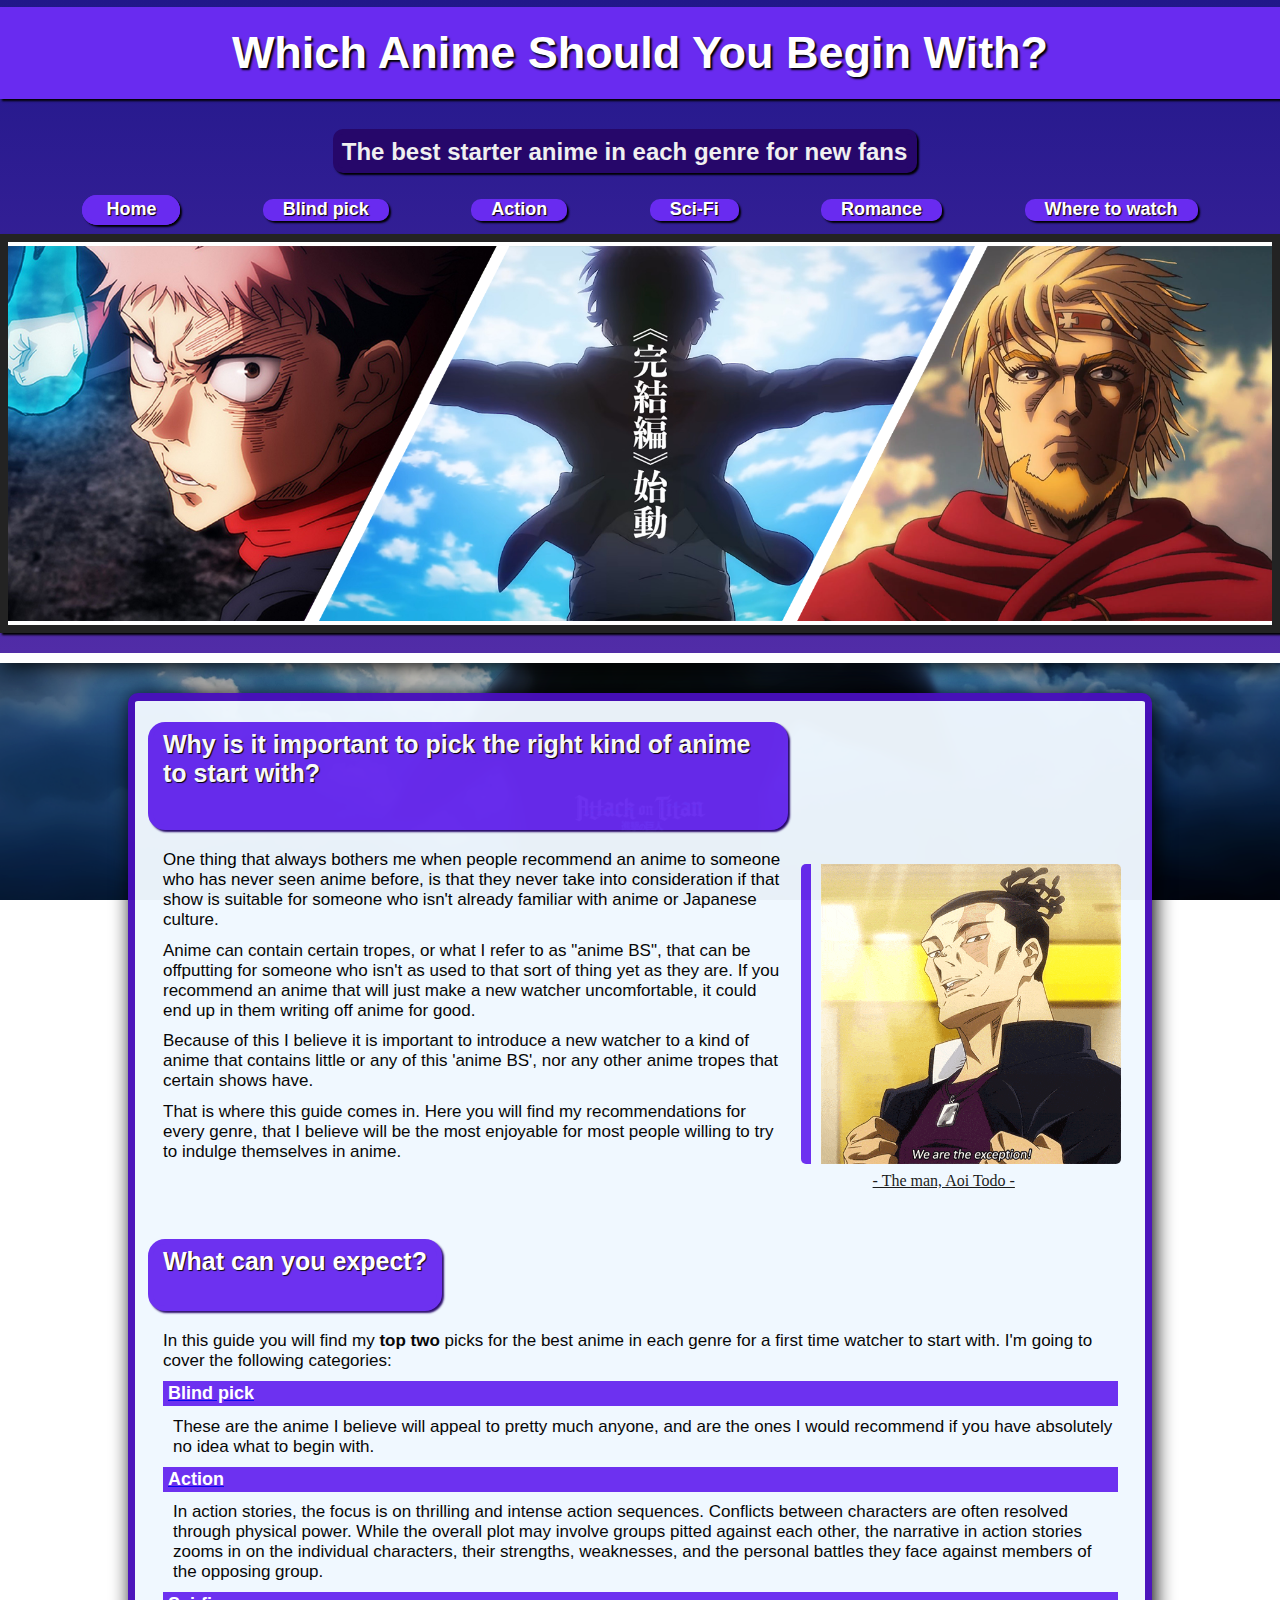
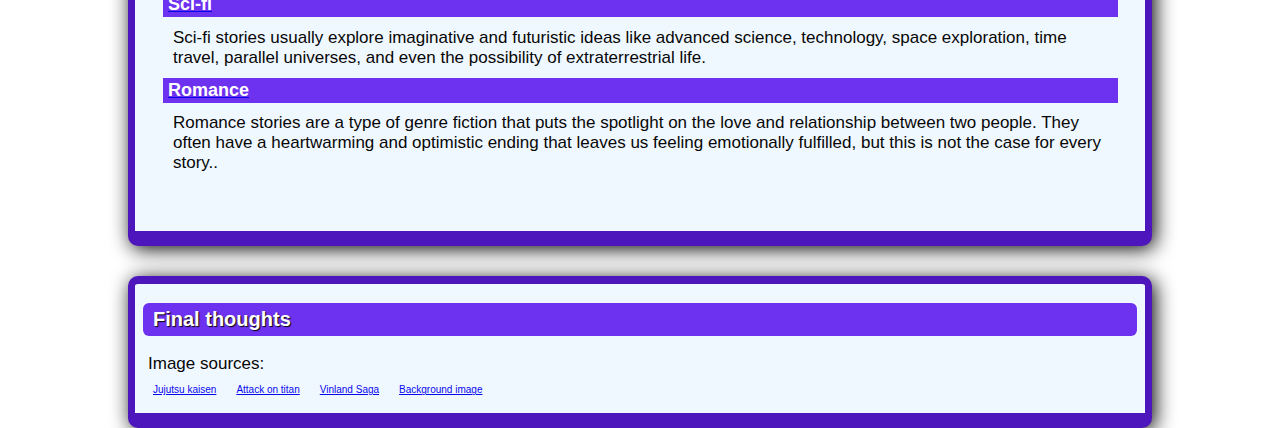
<file: index.html>
<!DOCTYPE html>
<html lang="en">
<head>
    <meta charset="UTF-8">
    <meta name="viewport" content="width=device-width, initial-scale=1.0">
    <title>Best Starter Anime</title>
    <link rel="stylesheet" href="style.css">
</head>
<body>
    <!--Header-->
    <header>
        <h1>Which Anime Should You Begin With?</h1>
        <h2>The best starter anime in each genre for new fans</h2>
        <nav>
            <ul>
                <li><a class="current" href="index.html">Home</a></li>
                <li><a href="blind_pick.html">Blind pick</a></li>
                <li><a href="action.html">Action</a></li>
                <li><a href="scifi.html">Sci-Fi</a></li>
                <li><a href="romance.html">Romance</a></li>
                <li><a href="where_to_watch.html">Where to watch</a></li>
            </ul>
        </nav>
        <div class="banner">
            <img src="images/bannerr.png" alt="banner showing 3 anime that will appear in the list, jujutsu kaisen, attack on titan, and vinland saga">
        </div>
    </header>
    <!--Main-->
    <main>
        <img src="images/todogif.gif" class="todogif" alt="animated gif of the man, aoi todo, from jujustu kaisen">
        <div class="marginbot5">
            <h3>Why is it important to pick the right kind of anime to start with?</h3>
            <p>One thing that always bothers me when people recommend an anime to someone who has never seen anime before,
                is that they never take into consideration if that show is suitable for someone who isn't already familiar with anime or Japanese culture.
                <p>Anime can contain certain tropes, or what I refer to as "anime BS", that can be offputting for someone who isn't as used to that sort of thing yet as they are.
                If you recommend an anime that will just make a new watcher uncomfortable, it could end up in them writing off anime for good.</p>

            <p> Because of this I believe it is important to introduce a new watcher to a kind of anime that contains little or any of this 'anime BS',
                nor any other anime tropes that certain shows have.</p>
                <p>That is where this guide comes in. Here you will find my recommendations for every genre, that I believe will be the most enjoyable for most people
                willing to try to indulge themselves in anime.
            </p>
            <a href="indexsecret.html" class="ptodo">- The man, Aoi Todo -</a>
        </div>
        <div class="marginbot5">
            <h3 class="expect">What can you expect?</h3>
            <p class="kopje1">In this guide you will find my <strong>top two</strong> picks for the best anime in each genre for a first time watcher to start with.
                I'm going to cover the following categories:</p>
                    <ul class="kopje1">
                        <li>
                            <a href="blind_pick.html">
                                <h4>
                                    Blind pick
                                </h4>
                            </a>
                            <p>These are the anime I believe will appeal to pretty much anyone, and are the ones I would recommend if you have absolutely no idea what to begin with.
                            </p>
                        </li>
                        <li>
                            <a href="action.html">
                               <h4>
                                   Action
                               </h4>
                            </a>
                            <p>In action stories, the focus is on thrilling and intense action sequences. Conflicts between characters are often resolved through physical power. While the overall plot may involve groups pitted against each other, the narrative in action stories zooms in on the individual characters, their strengths, weaknesses, and the personal battles they face against members of the opposing group.
                            </p>
                        </li>
                        <li>
                            <a href="scifi.html">
                               <h4>
                                   Sci-fi
                               </h4>
                            </a>
                            <p>Sci-fi stories usually explore imaginative and futuristic ideas like advanced science, technology, space exploration, time travel, parallel universes, and even the possibility of extraterrestrial life.
                            </p>
                        </li>
                        <li>
                            <a href="romance.html">
                               <h4>
                                   Romance
                               </h4>
                            </a>
                            <p>Romance stories are a type of genre fiction that puts the spotlight on the love and relationship between two people. They often have a heartwarming and optimistic ending that leaves us feeling emotionally fulfilled, but this is not the case for every story..
                            </p>
                        </li>
                    </ul>
        </div>
    </main>
    <!--Footer-->
    <footer>
        <h4 class="final">Final thoughts</h4>
        <div class="bronnen">
            <p>Image sources:</p>
            <ul class="sources">
                <li><a href="https://www.looper.com/1330000/jujutsu-kaisen-season-2-what-you-need-know-midseason-break-anime">Jujutsu kaisen</a></li>
                <li><a href="https://www.crunchyroll.com/pt-pt/news/latest/2023/2/25/attack-on-titan-final-season-part-3-revela-novo-vdeo-promocional-e-informaes-sobre-msica-de-abertura-pela-banda-sim">Attack on titan</a></li>
                <li><a href="https://thecinemaholic.com/vinland-saga-season-2-episode-22-recap-and-ending-explained/">Vinland Saga</a></li>
                <li><a href="https://wall.alphacoders.com/wallpaper.php?i=1315629&w=1920&h=1080&type=crop">Background image</a></li>
            </ul>
        </div>
    </footer>
</body>
</html>
</file>
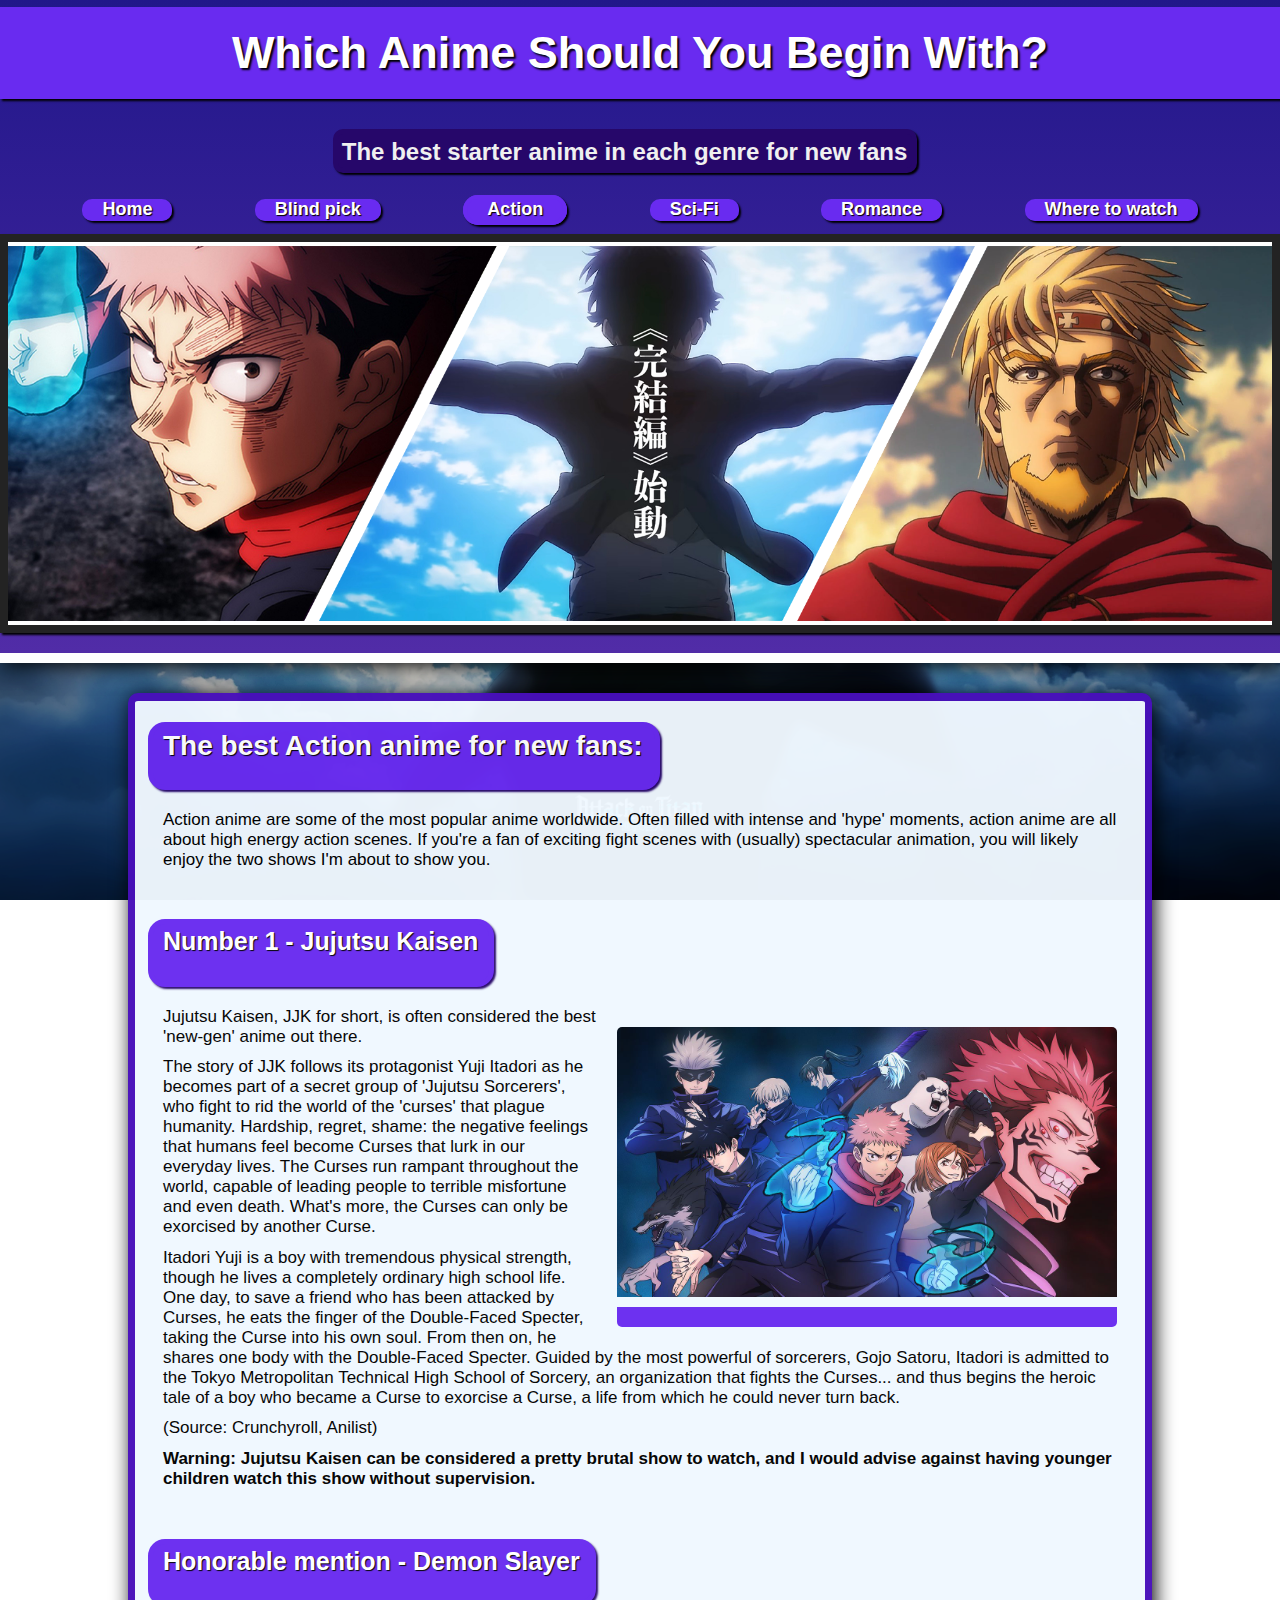
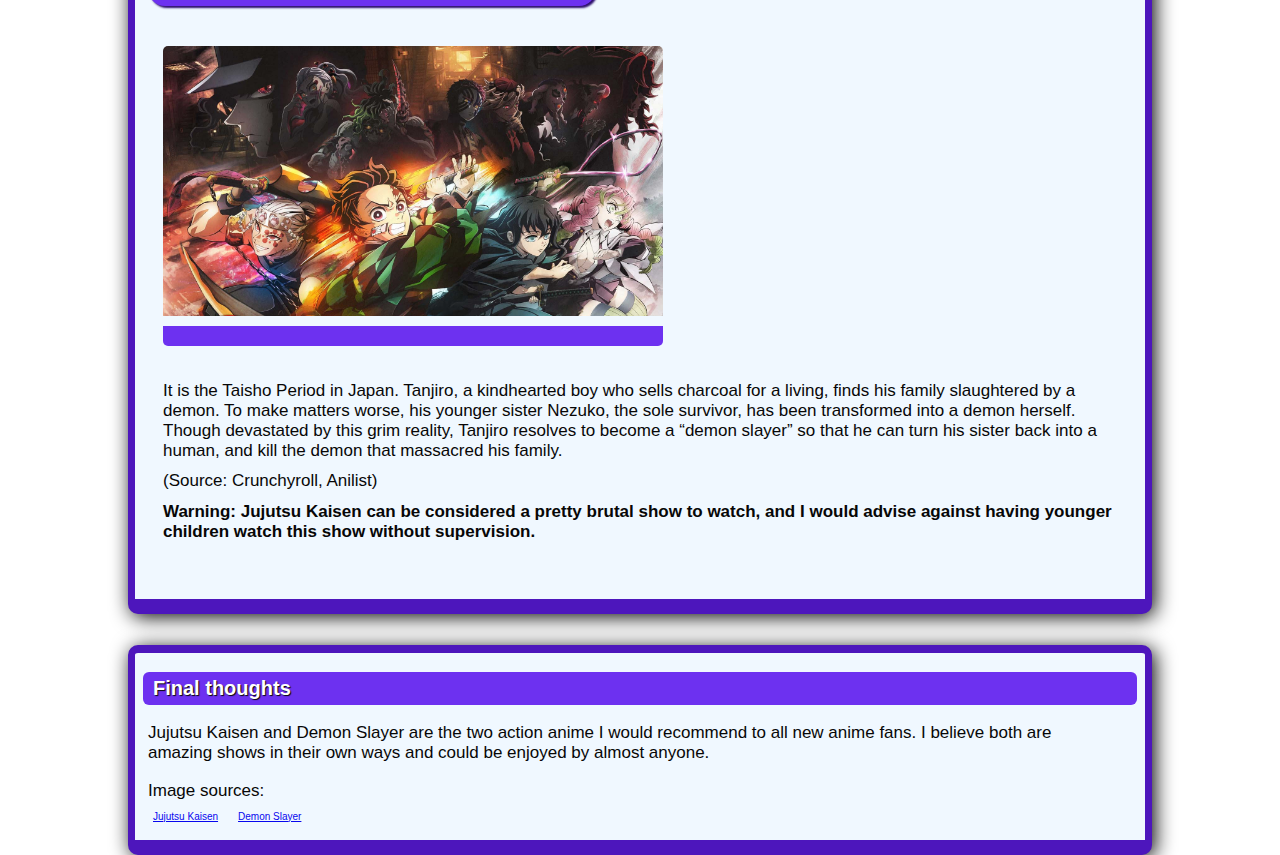
<file: action.html>
<!DOCTYPE html>
<html lang="en">
<head>
    <meta charset="UTF-8">
    <meta name="viewport" content="width=device-width, initial-scale=1.0">
    <title>Action</title>
    <link rel="stylesheet" href="style.css">
</head>
<body>
    <!--Header-->
    <header>
        <h1>Which Anime Should You Begin With?</h1>
        <h2>The best starter anime in each genre for new fans</h2>
        <nav>
            <ul>
                <li><a href="index.html">Home</a></li>
                <li><a href="blind_pick.html">Blind pick</a></li>
                <li><a class="current" href="action.html">Action</a></li>
                <li><a href="scifi.html">Sci-Fi</a></li>
                <li><a href="romance.html">Romance</a></li>
                <li><a href="where_to_watch.html">Where to watch</a></li>
            </ul>
        </nav>
        <div class="banner">
            <img src="images/bannerr.png" alt="banner showing 3 anime that will appear in the list, jujutsu kaisen, attack on titan, and vinland saga">
        </div>
    </header>
    <main>
        <section class="marginbot5">
            <h3 class="action">The best Action anime for new fans:</h3>
            <p>Action anime are some of the most popular anime worldwide. Often filled with intense and 'hype' moments, action anime are all about high energy action scenes.
                If you're a fan of exciting fight scenes with (usually) spectacular animation, you will likely enjoy the two shows I'm about to show you.
            </p>
        </section>
        <section class="marginbot5">
            <h3 class="jjk">Number 1 - Jujutsu Kaisen</h3>
            <img src="images/jjkbanner.jpg" class="imgjjk" alt="image showing off the main characters from jujutsu kaisen">
            <p>Jujutsu Kaisen, JJK for short, is often considered the best 'new-gen' anime out there.</p>
            <p>The story of JJK follows its protagonist Yuji Itadori as he becomes part of a secret group of 'Jujutsu Sorcerers', who fight to rid the world of the 'curses' that plague humanity.
                Hardship, regret, shame: the negative feelings that humans feel become Curses that lurk in our everyday lives. 
                The Curses run rampant throughout the world, capable of leading people to terrible misfortune and even death.
                What's more, the Curses can only be exorcised by another Curse.</p>
                <p>Itadori Yuji is a boy with tremendous physical strength, though he lives a completely ordinary high school life.
                    One day, to save a friend who has been attacked by Curses, he eats the finger of the Double-Faced Specter, taking the Curse into his own soul. From then on, he shares one body with the Double-Faced Specter.
                    Guided by the most powerful of sorcerers, Gojo Satoru, Itadori is admitted to the Tokyo Metropolitan Technical High School of Sorcery, an organization that fights the Curses...
                    and thus begins the heroic tale of a boy who became a Curse to exorcise a Curse, a life from which he could never turn back.</p>
                    <p>(Source: Crunchyroll, Anilist)</p>
                    <p><strong>Warning: Jujutsu Kaisen can be considered a pretty brutal show to watch, and I would advise against having younger children watch this show without supervision.</strong></p>
        </section>
        <section class="marginbot5">
            <h3 class="demonslayer">Honorable mention - Demon Slayer</h3>
            <img src="images/demonslayer.jpg" alt="image showing off the main characters from demon slayer">
            <p>It is the Taisho Period in Japan. Tanjiro, a kindhearted boy who sells charcoal for a living, finds his family slaughtered by a demon.
                To make matters worse, his younger sister Nezuko, the sole survivor, has been transformed into a demon herself.
                Though devastated by this grim reality, Tanjiro resolves to become a “demon slayer” so that he can turn his sister back into a human, and kill the demon that massacred his family.</p>
                <p>(Source: Crunchyroll, Anilist)</p>
                <p><strong>Warning: Jujutsu Kaisen can be considered a pretty brutal show to watch, and I would advise against having younger children watch this show without supervision.</strong></p>
        </section>
    </main>
    <!--Footer-->
    <footer>
        <h4 class="final">Final thoughts</h4>
        <p>Jujutsu Kaisen and Demon Slayer are the two action anime I would recommend to all new anime fans. I believe both are amazing shows
            in their own ways and could be enjoyed by almost anyone.</p>
        <div class="bronnen">
            <p>Image sources:</p>
            <ul class="sources">
                <li><a href="https://en.bandainamcoent.eu/jujutsu-kaisen/jujutsu-kaisen-cursed-clash">Jujutsu Kaisen</a></li>
                <li><a href="https://www.oneesports.gg/anime/demon-slayer-watch-order-anime-movies/">Demon Slayer</a></li>
            </ul>
        </div>
    </footer>
</body>
</html>
</file>
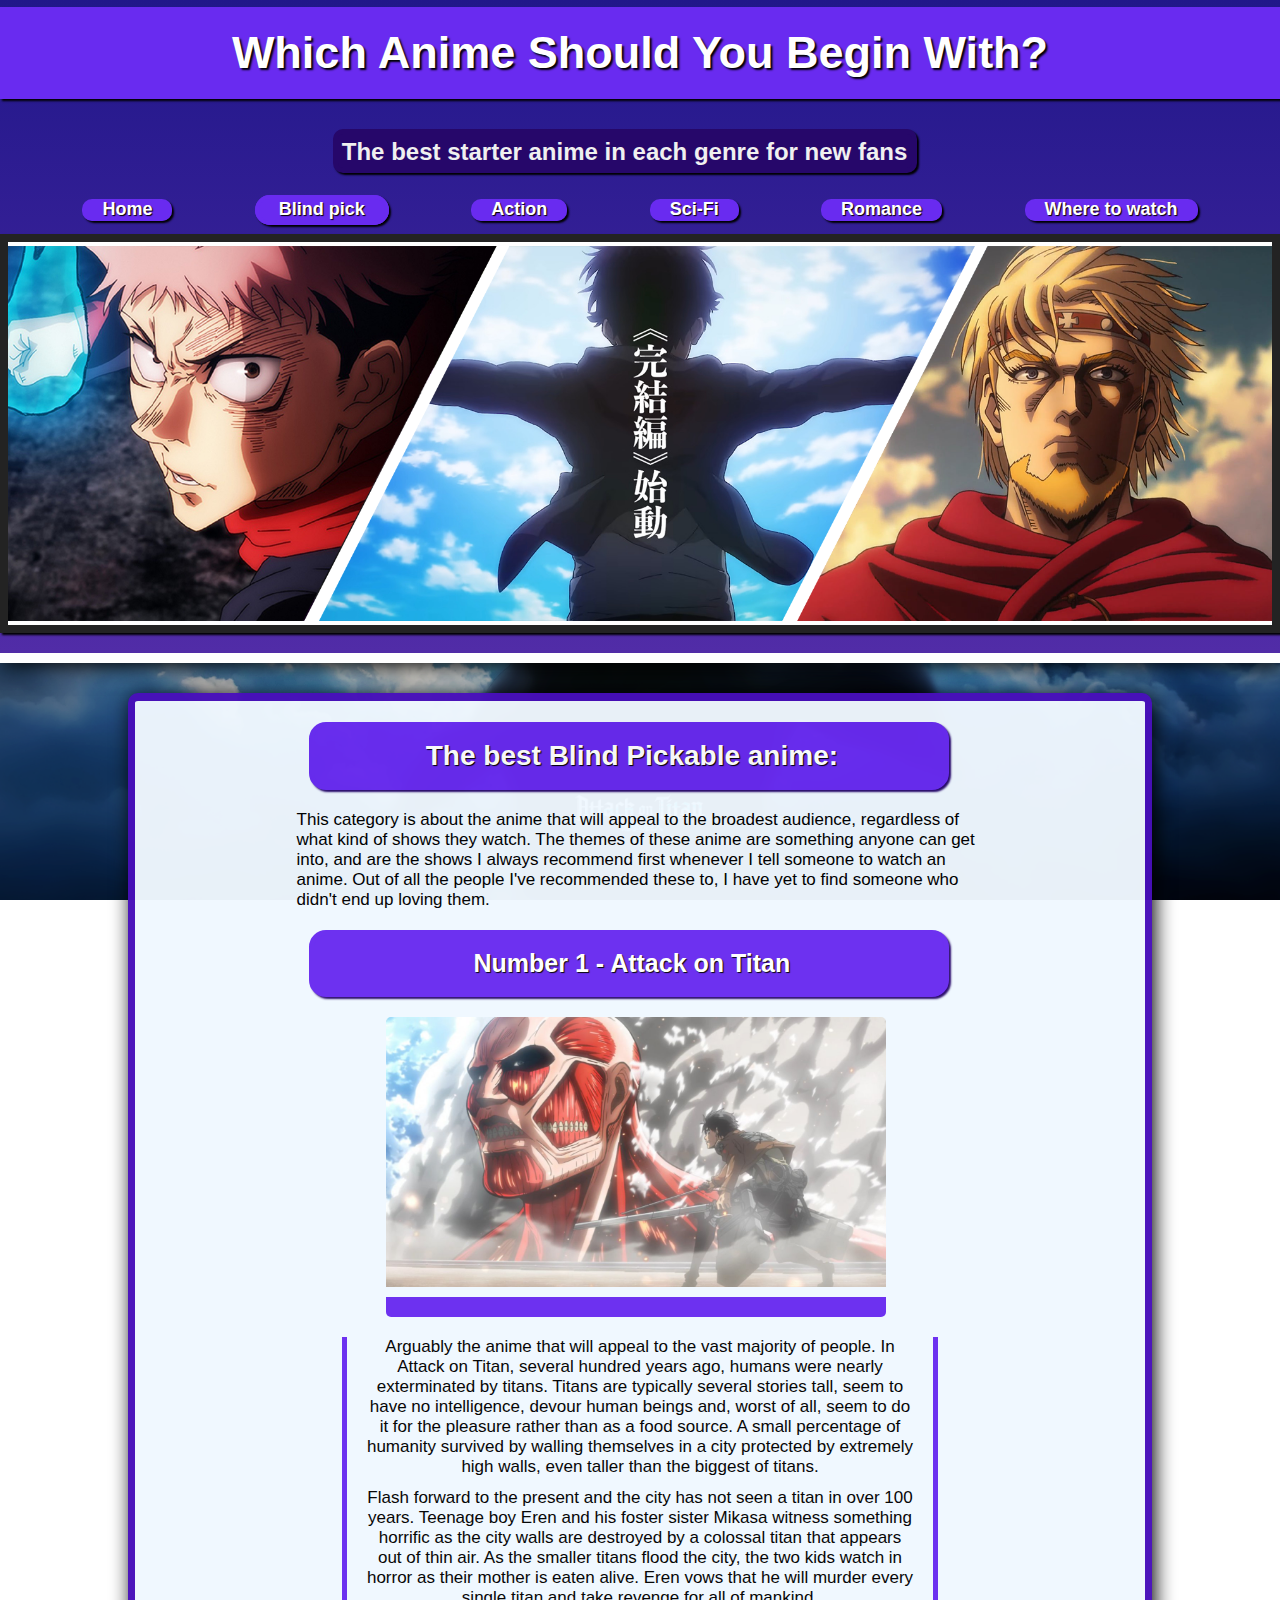
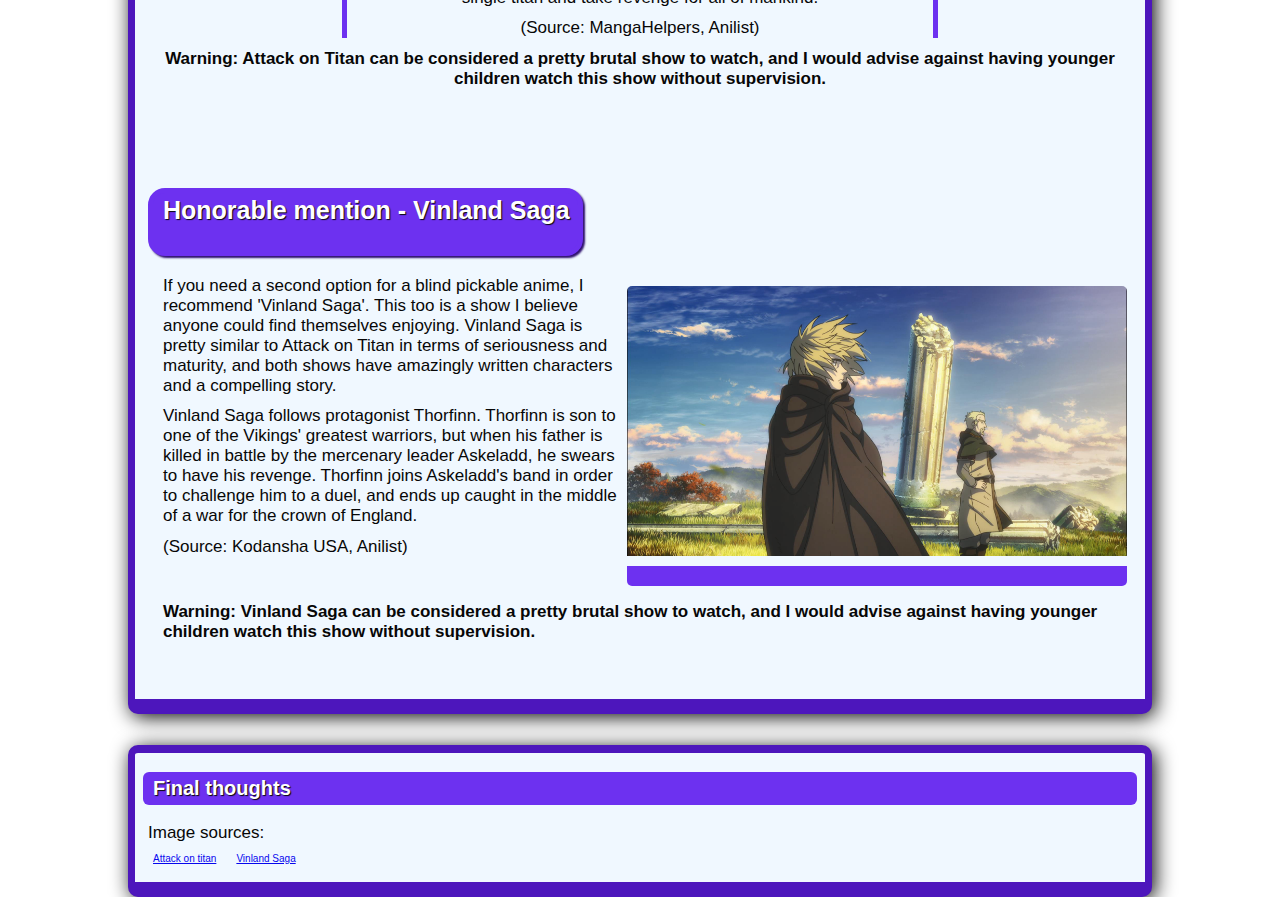
<file: blind_pick.html>
<!DOCTYPE html>
<html lang="en">
<head>
    <meta charset="UTF-8">
    <meta name="viewport" content="width=device-width, initial-scale=1.0">
    <title>Blind Pick</title>
    <link rel="stylesheet" href="style.css">
</head>
<body>
    <!--Header-->
    <header>
        <h1>Which Anime Should You Begin With?</h1>
        <h2>The best starter anime in each genre for new fans</h2>
        <nav>
            <ul>
                <li><a href="index.html">Home</a></li>
                <li><a class="current" href="blind_pick.html">Blind pick</a></li>
                <li><a href="action.html">Action</a></li>
                <li><a href="scifi.html">Sci-Fi</a></li>
                <li><a href="romance.html">Romance</a></li>
                <li><a href="where_to_watch.html">Where to watch</a></li>
            </ul>
        </nav>
        <div class="banner">
            <img src="images/bannerr.png" alt="banner showing 3 anime that will appear in the list, jujutsu kaisen, attack on titan, and vinland saga">
        </div>
    </header>
    <main>
        <section>
            <h3 class="blindpick">The best Blind Pickable anime:</h3>
            <p class="blindp">This category is about the anime that will appeal to the broadest audience, regardless of what kind of shows they watch.
                The themes of these anime are something anyone can get into, and are the shows I always recommend first whenever I tell someone to watch an anime.
                Out of all the people I've recommended these to, I have yet to find someone who didn't end up loving them.
            </p>
            <h3 class="aot">Number 1 - Attack on Titan</h3>
            <img src="images/attackontitan.jpg" class="imgaot" alt="eren yeager fighting a titan">
            <div class="titanbox">
            <p class="titan">Arguably the anime that will appeal to the vast majority of people. In Attack on Titan, several hundred years ago, humans were nearly exterminated by titans.
                Titans are typically several stories tall, seem to have no intelligence, devour human beings and, worst of all, seem to do it for the pleasure rather than as a food source.
                A small percentage of humanity survived by walling themselves in a city protected by extremely high walls, even taller than the biggest of titans.</p>
                <p class="titan">Flash forward to the present and the city has not seen a titan in over 100 years.
                    Teenage boy Eren and his foster sister Mikasa witness something horrific as the city walls are destroyed by a colossal titan that appears out of thin air. 
                    As the smaller titans flood the city, the two kids watch in horror as their mother is eaten alive.
                    Eren vows that he will murder every single titan and take revenge for all of mankind.</p>
                    <p class="titan">(Source: MangaHelpers, Anilist)</p>
            </div>
                    <p class="titan"><strong>Warning: Attack on Titan can be considered a pretty brutal show to watch, and I would advise against having younger children watch this show without supervision.</strong></p>
        </section>
        <section class="section2">
            <h3 class="vinland">Honorable mention - Vinland Saga</h3>
            <img src="images/vinland.jpeg" class= "imgvinland" alt="protagonists from vinland saga standing in a field">
            <p>If you need a second option for a blind pickable anime, I recommend 'Vinland Saga'. This too is a show I believe anyone could find themselves enjoying.
                Vinland Saga is pretty similar to Attack on Titan in terms of seriousness and maturity, and both shows have amazingly written characters and a compelling story.</p>
            <p>Vinland Saga follows protagonist Thorfinn. Thorfinn is son to one of the Vikings' greatest warriors, but when his father is killed in battle by the mercenary leader Askeladd, he swears to have his revenge.
                Thorfinn joins Askeladd's band in order to challenge him to a duel, and ends up caught in the middle of a war for the crown of England.</p>
            <p>(Source: Kodansha USA, Anilist)</p>
            <p class="warningvinland"><strong>Warning: Vinland Saga can be considered a pretty brutal show to watch, and I would advise against having younger children watch this show without supervision.</strong></p>
        </section>
    </main>
    <!--Footer-->
    <footer>
        <h4 class="final">Final thoughts</h4>
        <div class="bronnen">
            <p>Image sources:</p>
            <ul class="sources">
                <li><a href="https://www.google.com/search?sca_esv=584275836&sxsrf=AM9HkKmu8Y0PY8W0n29TYFxEu1I7KzJezw:1700571140152&q=attack+on+titan&tbm=isch&source=lnms&sa=X&ved=2ahUKEwiH7OSVkdWCAxU2hv0HHcO2AFoQ0pQJegQIDRAB&biw=1280&bih=595&dpr=1.5#imgrc=lZxtz_TJi8aGXM">Attack on titan</a></li>
                <li><a href="https://www.google.com/search?sca_esv=584275836&sxsrf=AM9HkKle2evaOI8edLPlzVPBzg9YwUpjZQ:1700572021015&q=vinland+saga&tbm=isch&source=lnms&sa=X&sqi=2&ved=2ahUKEwiMx-i5lNWCAxVxhP0HHc03A1AQ0pQJegQIChAB&biw=1280&bih=595&dpr=1.5#imgrc=_r_44VVLQ68RuM">Vinland Saga</a></li>
            </ul>
        <ul></ul>
        
    </div>
    </footer>
</body>
</html>
</file>
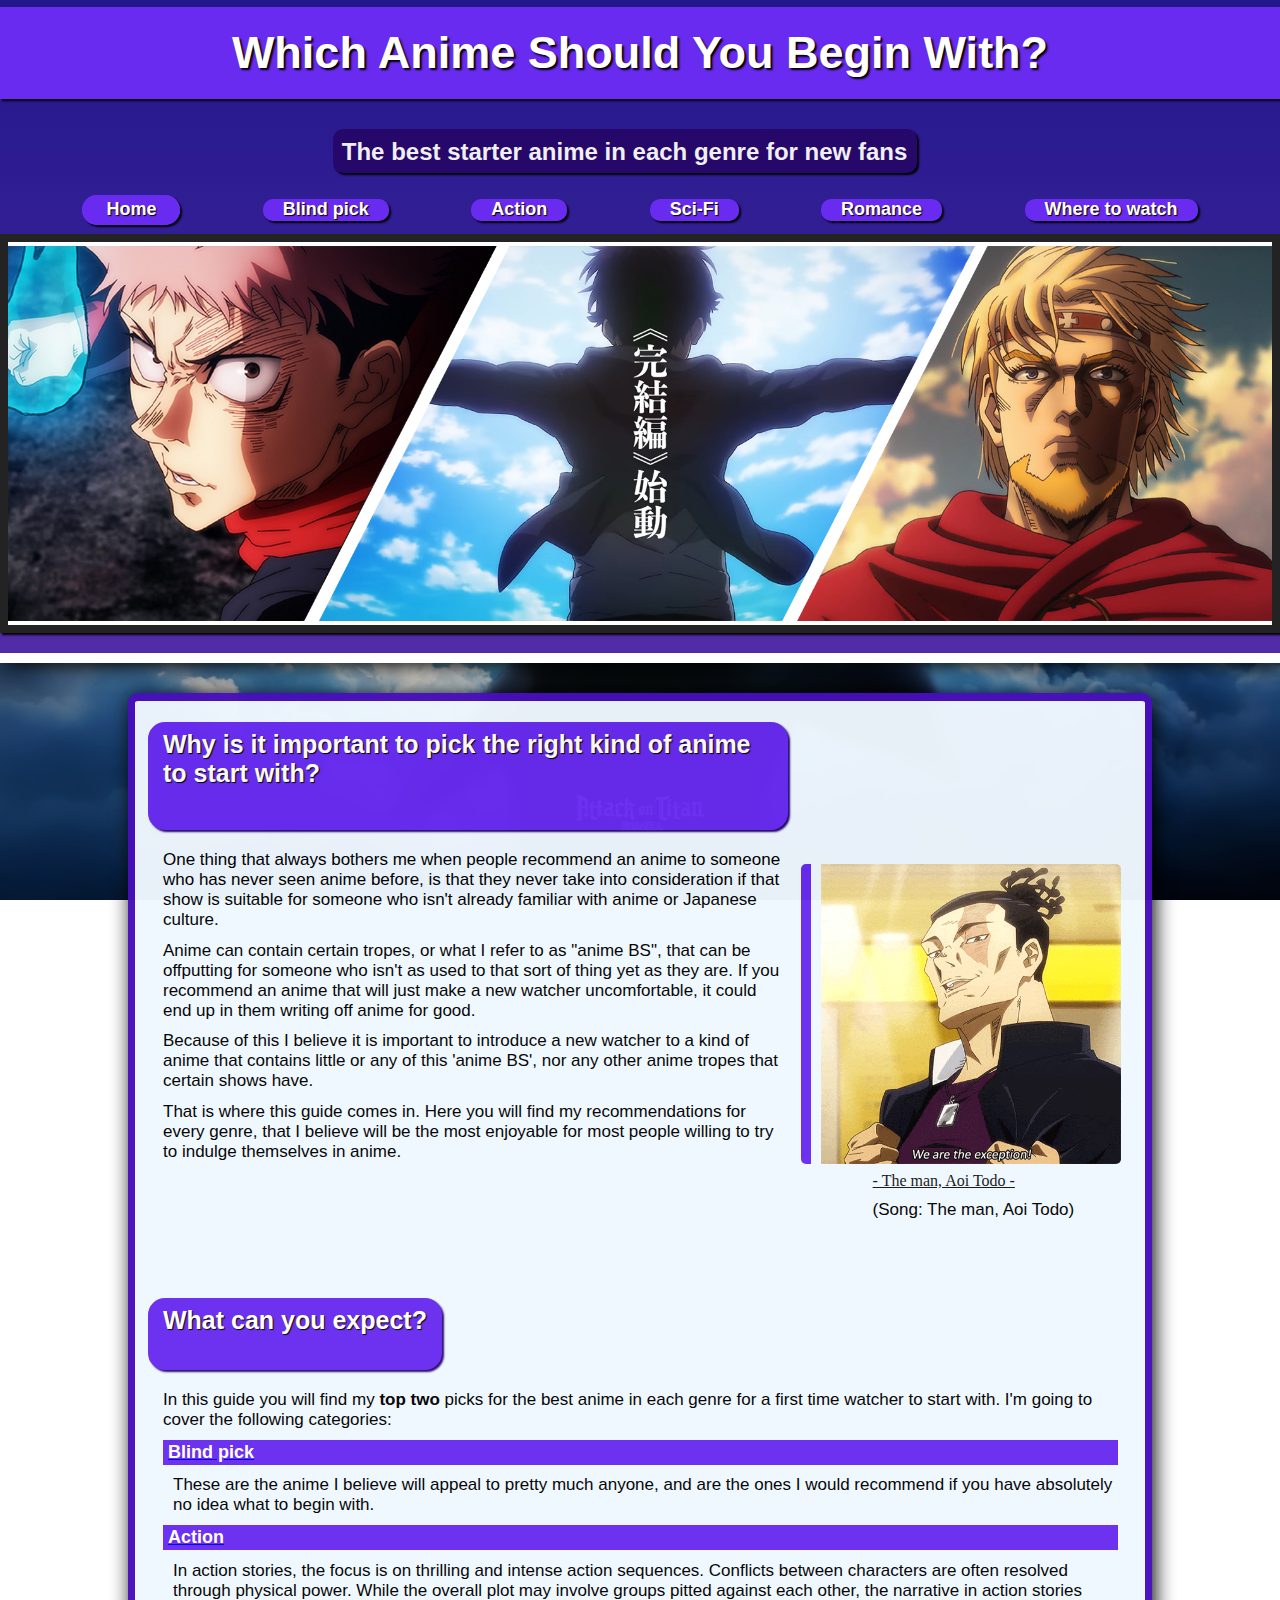
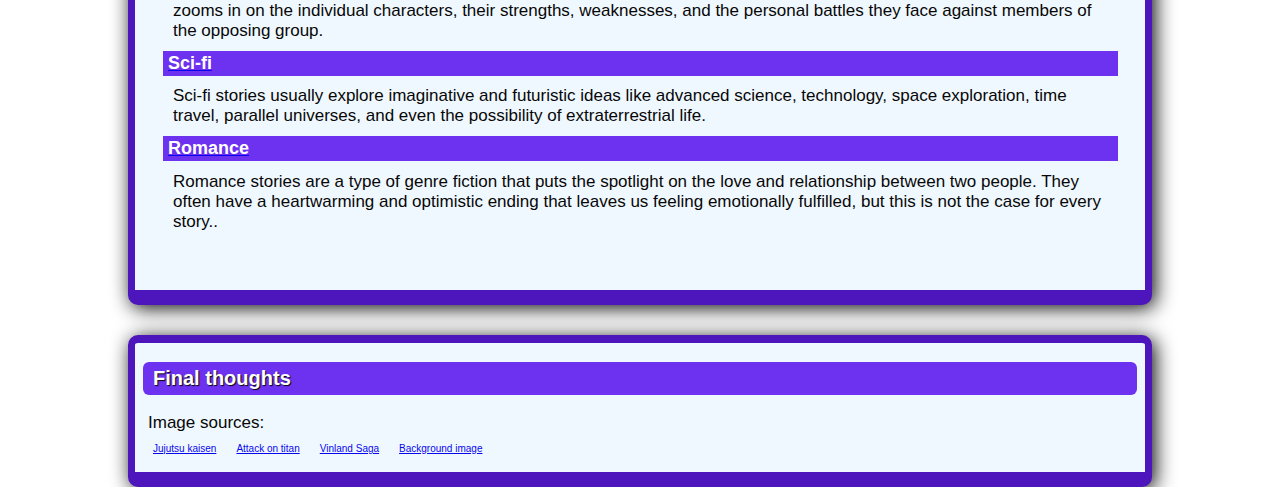
<file: indexsecret.html>
<!DOCTYPE html>
<html lang="en">
<head>
    <meta charset="UTF-8">
    <meta name="viewport" content="width=device-width, initial-scale=1.0">
    <title>The man, Aoi Todo</title>
    <link rel="stylesheet" href="style.css">
</head>
<body>
    <!--Header-->
    <header>
        <h1>Which Anime Should You Begin With?</h1>
        <h2>The best starter anime in each genre for new fans</h2>
        <nav>
            <ul>
                <li><a class="current" href="index.html">Home</a></li>
                <li><a href="blind_pick.html">Blind pick</a></li>
                <li><a href="action.html">Action</a></li>
                <li><a href="scifi.html">Sci-Fi</a></li>
                <li><a href="romance.html">Romance</a></li>
                <li><a href="where_to_watch.html">Where to watch</a></li>
            </ul>
        </nav>
        <div class="banner">
            <img src="images/bannerr.png" alt="banner showing 3 anime that will appear in the list, jujutsu kaisen, attack on titan, and vinland saga">
        </div>
    </header>
    <!--Main-->
    <main>
        <img src="images/todogif.gif" class="todogif" alt="animated gif of the man, aoi todo, from jujustu kaisen">
        <div class="marginbot5">
            <h3>Why is it important to pick the right kind of anime to start with?</h3>
            <p>One thing that always bothers me when people recommend an anime to someone who has never seen anime before,
                is that they never take into consideration if that show is suitable for someone who isn't already familiar with anime or Japanese culture.
                <p>Anime can contain certain tropes, or what I refer to as "anime BS", that can be offputting for someone who isn't as used to that sort of thing yet as they are.
                If you recommend an anime that will just make a new watcher uncomfortable, it could end up in them writing off anime for good.</p>

            <p> Because of this I believe it is important to introduce a new watcher to a kind of anime that contains little or any of this 'anime BS',
                nor any other anime tropes that certain shows have.</p>
                <p>That is where this guide comes in. Here you will find my recommendations for every genre, that I believe will be the most enjoyable for most people
                willing to try to indulge themselves in anime.
            </p>
            <a href="https://www.youtube.com/watch?v=DWMIRTVkchs" class="ptodo">- The man, Aoi Todo -</a>
            <p class="ptodo2">(Song: The man, Aoi Todo)</p>
              <embed src="todotheme.mp3" loop="true" autostart="true" width="2" height="0">
        </div>
        <div class="marginbot5">
            <h3 class="expect">What can you expect?</h3>
            <p class="kopje1">In this guide you will find my <strong>top two</strong> picks for the best anime in each genre for a first time watcher to start with.
                I'm going to cover the following categories:</p>
                    <ul class="kopje1">
                        <li>
                            <a href="blind_pick.html">
                                <h4>
                                    Blind pick
                                </h4>
                            </a>
                            <p>These are the anime I believe will appeal to pretty much anyone, and are the ones I would recommend if you have absolutely no idea what to begin with.
                            </p>
                        </li>
                        <li>
                            <a href="action.html">
                               <h4>
                                   Action
                               </h4>
                            </a>
                            <p>In action stories, the focus is on thrilling and intense action sequences. Conflicts between characters are often resolved through physical power. While the overall plot may involve groups pitted against each other, the narrative in action stories zooms in on the individual characters, their strengths, weaknesses, and the personal battles they face against members of the opposing group.
                            </p>
                        </li>
                        <li>
                            <a href="scifi.html">
                               <h4>
                                   Sci-fi
                               </h4>
                            </a>
                            <p>Sci-fi stories usually explore imaginative and futuristic ideas like advanced science, technology, space exploration, time travel, parallel universes, and even the possibility of extraterrestrial life.
                            </p>
                        </li>
                        <li>
                            <a href="romance.html">
                               <h4>
                                   Romance
                               </h4>
                            </a>
                            <p>Romance stories are a type of genre fiction that puts the spotlight on the love and relationship between two people. They often have a heartwarming and optimistic ending that leaves us feeling emotionally fulfilled, but this is not the case for every story..
                            </p>
                        </li>
                    </ul>
        </div>
    </main>
    <!--Footer-->
    <footer>
        <h4 class="final">Final thoughts</h4>
        <div class="bronnen">
            <p>Image sources:</p>
            <ul class="sources">
                <li><a href="https://www.looper.com/1330000/jujutsu-kaisen-season-2-what-you-need-know-midseason-break-anime">Jujutsu kaisen</a></li>
                <li><a href="https://www.crunchyroll.com/pt-pt/news/latest/2023/2/25/attack-on-titan-final-season-part-3-revela-novo-vdeo-promocional-e-informaes-sobre-msica-de-abertura-pela-banda-sim">Attack on titan</a></li>
                <li><a href="https://thecinemaholic.com/vinland-saga-season-2-episode-22-recap-and-ending-explained/">Vinland Saga</a></li>
                <li><a href="https://wall.alphacoders.com/wallpaper.php?i=1315629&w=1920&h=1080&type=crop">Background image</a></li>
            </ul>
        </div>
    </footer>
</body>
</html>
</file>
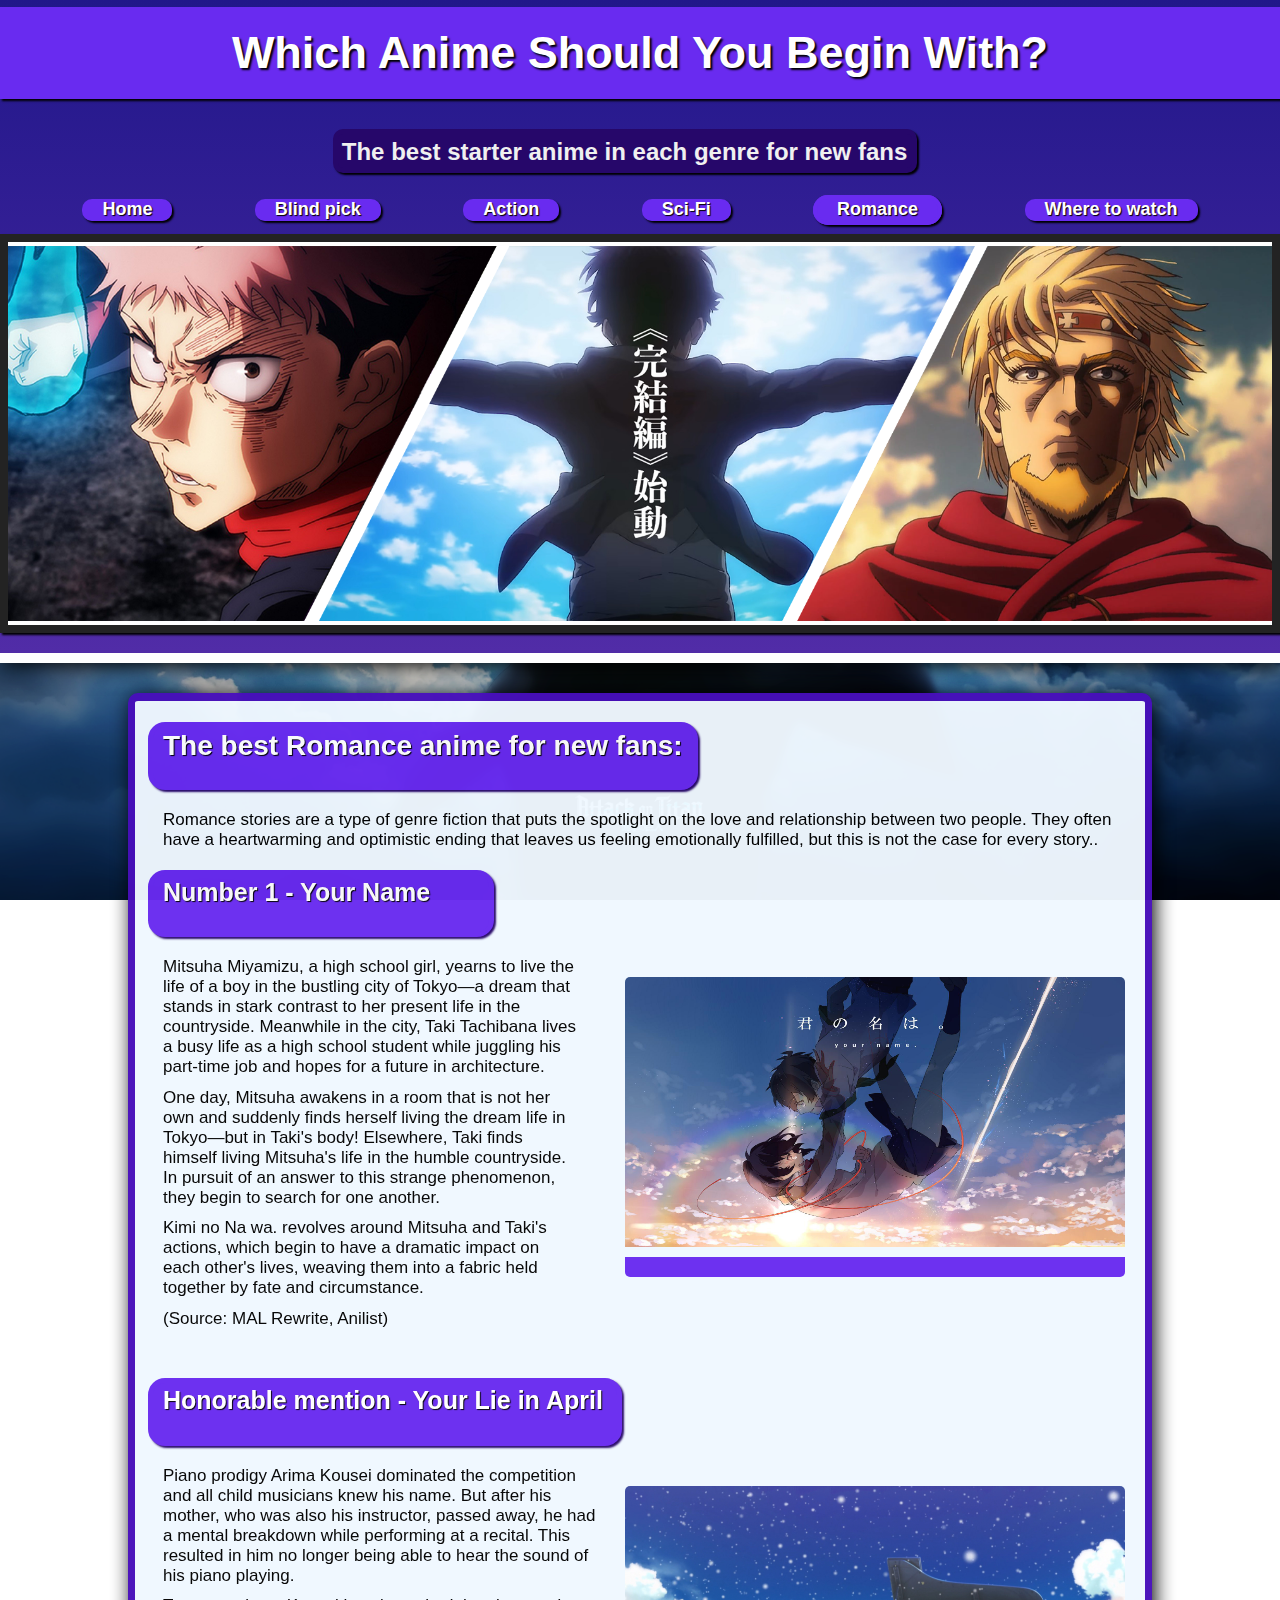
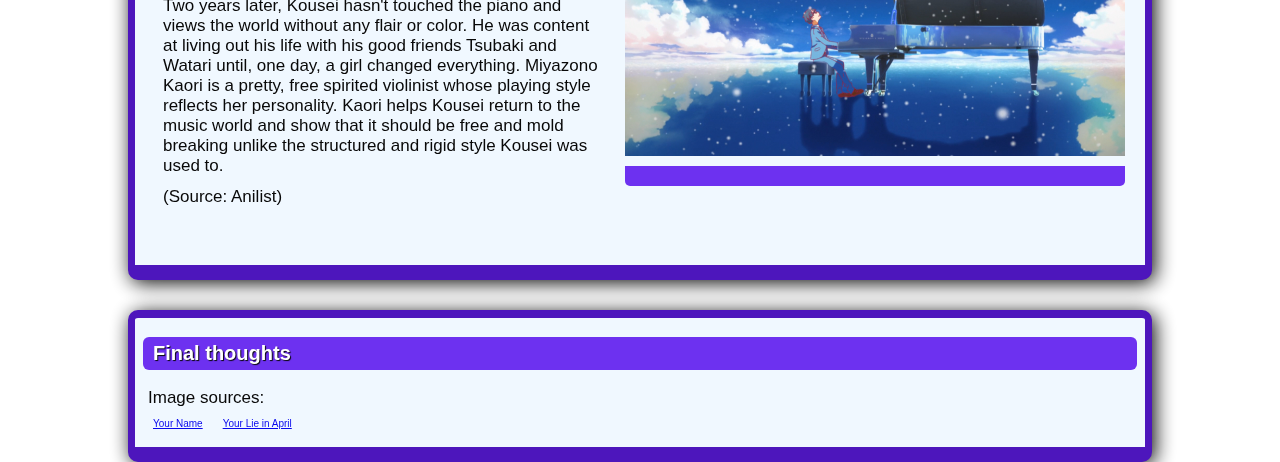
<file: romance.html>
<!DOCTYPE html>
<html lang="en">

<head>
    <meta charset="UTF-8">
    <meta name="viewport" content="width=device-width, initial-scale=1.0">
    <title>Romance</title>
    <link rel="stylesheet" href="style.css">
</head>

<body>
    <!--Header-->
    <header>
        <h1>Which Anime Should You Begin With?</h1>
        <h2>The best starter anime in each genre for new fans</h2>
        <nav>
            <ul>
                <li><a href="index.html">Home</a></li>
                <li><a href="blind_pick.html">Blind pick</a></li>
                <li><a href="action.html">Action</a></li>
                <li><a href="scifi.html">Sci-Fi</a></li>
                <li><a class="current" href="romance.html">Romance</a></li>
                <li><a href="where_to_watch.html">Where to watch</a></li>
            </ul>
        </nav>
        <div class="banner">
            <img src="images/bannerr.png"
                alt="banner showing 3 anime that will appear in the list, jujutsu kaisen, attack on titan, and vinland saga">
        </div>
    </header>
    <main>
        <section class="marginbot5">
            <h3 class="romance">The best Romance anime for new fans:</h3>
            <p>Romance stories are a type of genre fiction that puts the spotlight on the love and relationship between
                two people. They often have a heartwarming and optimistic ending that leaves us feeling emotionally
                fulfilled, but this is not the case for every story..
            </p>
            <h3 class="yourname">Number 1 - Your Name</h3>
            <div class="flip_box">
                <div class="flip_box_inner">
                    <div class="flip_box_front">
                        <img src="images/yourname.jpg" alt="image showing off the main characters from your name">
                    </div>
                    <div class="flip_box_back">
                        <h4>Your Name</h4>
                        <p>Original title: 'Kimi no na wa' (Japanese for 'Your Name')</p>
                        <p>Directed by: Makoto Shinkai</p>
                        <p>Written by: Makoto Shinkai & Clark Cheng</p>
                        <p>Produced by: CoMix Wave Films</p>
                        <p class="yournamedescription">The film received widespread critical acclaim, with praise for its story, animation, music, visuals, and emotional weight.
                             Grossing over US$382 million worldwide, it became the third highest-grossing Japanese film of all time, 
                             breaking numerous box office records, unadjusted for inflation. It received several accolades, including the Best Animated Feature at the 2016 Los Angeles Film Critics Association Awards,
                              the 49th Sitges Film Festival, and the 71st Mainichi Film Awards; it was also nominated for the Japan Academy Prize for Animation of the Year. - Wikipedia</p>
                    </div>
                </div>
            </div>
        <div class="yournamedescription2">
            <p>Mitsuha Miyamizu, a high school girl, yearns to live the life of a boy in the bustling city of Tokyo—a
                dream that stands in stark contrast to her present life in the countryside.
                Meanwhile in the city, Taki Tachibana lives a busy life as a high school student while juggling his
                part-time job and hopes for a future in architecture.
            </p>
            <p>One day, Mitsuha awakens in a room that is not her own and suddenly finds herself living the dream life
                in Tokyo—but in Taki's body!
                Elsewhere, Taki finds himself living Mitsuha's life in the humble countryside. In pursuit of an answer
                to this strange phenomenon, they begin to search for one another.
            </p>
            <p>Kimi no Na wa. revolves around Mitsuha and Taki's actions, which begin to have a dramatic impact on each
                other's lives, weaving them into a fabric held together by fate and circumstance.</p>
            <p>(Source: MAL Rewrite, Anilist)</p>
            </div>
        </section>
        <section class="marginbot5">
            <h3 class="yourlie">Honorable mention - Your Lie in April</h3>
            <div class="flip_box">
                <div class="flip_box_inner">
                    <div class="flip_box_front">
                        <img src="images/yourlieinapril.jpg"
                        alt="image showing off the main character from your lie in april sitting behind a piano">
                    </div>
                    <div class="flip_box_back">
                        <h4>Your Lie in April</h4>
                        <p>Original title: 'Shigatsu wa Kimi no Uso' ('April is your lie' in Japanese)</p>
                        <p>Directed by: Kyōhei Ishiguro</p>
                        <p>Written by: Takao Yoshioka</p>
                        <p class="yournamedescription">The manga series originated from a one-shot comic that Arakawa entered in a competition; he based the series on it and drew inspiration from the existence of musical manga, such as Beck and Nodame Cantabile.
                            A-1 Pictures adapted Your Lie in April into an anime television series that was aired on Fuji TV's Noitamina block from October 2014 to March 2015, and an original video animation (OVA) episode was released in May 2015.
                            A live-action film adaptation of the same name was released in September 2016. Various stage play adaptations have also been produced. - Wikipedia
                        </p>
                    </div>
                </div>
            </div>
            <p>Piano prodigy Arima Kousei dominated the competition and all child musicians knew his name. But after his
                mother, who was also his instructor, passed away, he had a mental breakdown while performing at a
                recital.
                This resulted in him no longer being able to hear the sound of his piano playing.
            </p>
            <p>Two years later, Kousei hasn't touched the piano and views the world without any flair or color. He was
                content at living out his life with his good friends Tsubaki and Watari until, one day, a girl changed
                everything.
                Miyazono Kaori is a pretty, free spirited violinist whose playing style reflects her personality. Kaori
                helps Kousei return to the music world and show that it should be free and mold breaking unlike the
                structured and rigid style Kousei was used to.
            </p>
            <p>(Source: Anilist)</p>
        </section>
    </main>
    <!--Footer-->
    <footer>
        <h4 class="final">Final thoughts</h4>
        <div class="bronnen">
            <p>Image sources:</p>
            <ul class="sources">
                <li><a href="https://www.filmaffinity.com/en/film307521.html">Your Name</a></li>
                <li><a href="https://blog.alltheanime.com/your-lie-in-april/">Your Lie in April</a></li>
            </ul>
        </div>
    </footer>
</body>

</html>
</file>
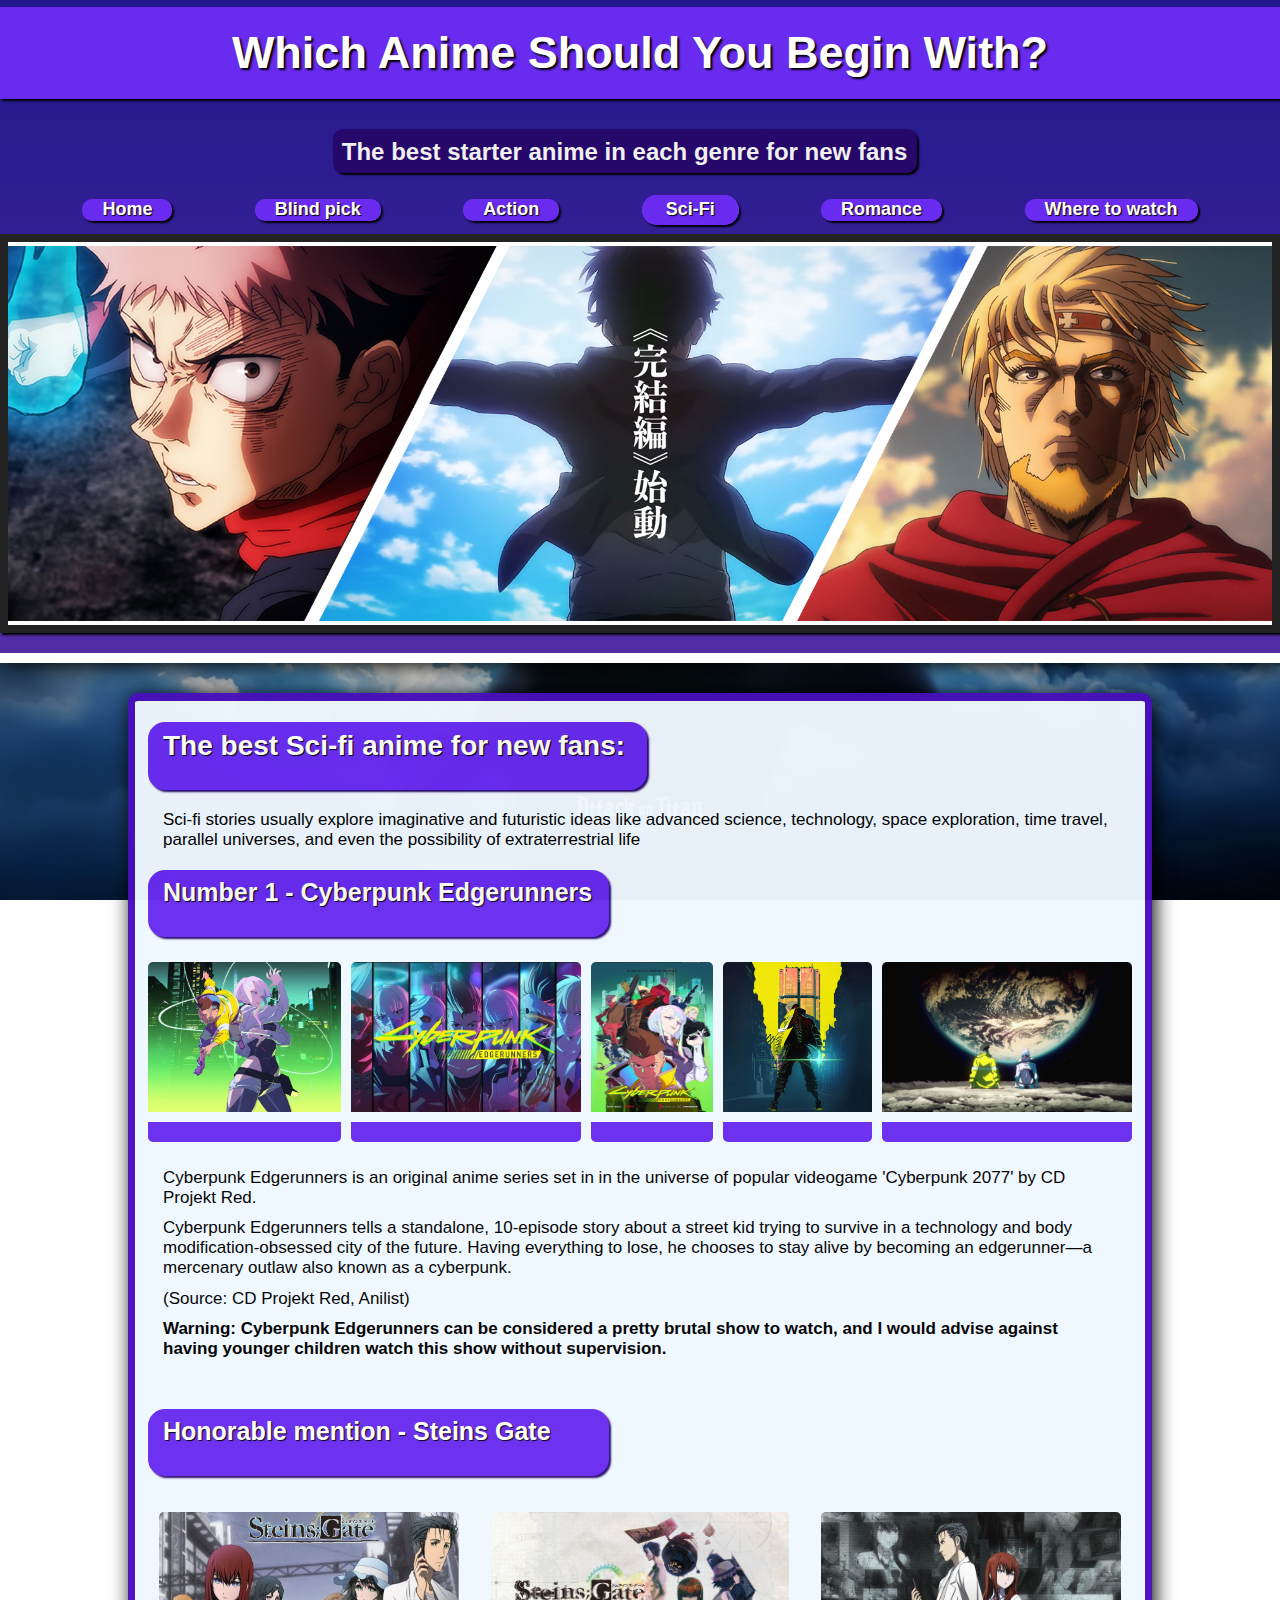
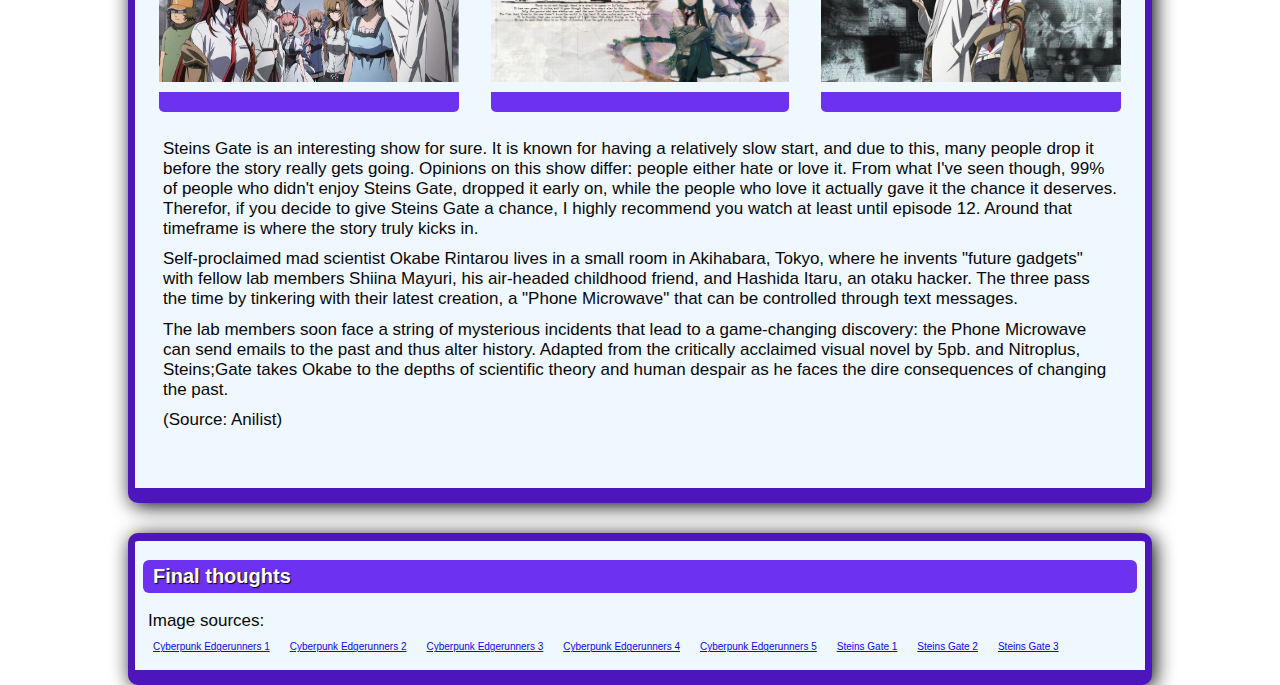
<file: scifi.html>
<!DOCTYPE html>
<html lang="en">
<head>
    <meta charset="UTF-8">
    <meta name="viewport" content="width=device-width, initial-scale=1.0">
    <title>Sci-fi</title>
    <link rel="stylesheet" href="style.css">
</head>
<body>
    <!--Header-->
    <header>
        <h1>Which Anime Should You Begin With?</h1>
        <h2>The best starter anime in each genre for new fans</h2>
        <nav>
            <ul>
                <li><a href="index.html">Home</a></li>
                <li><a href="blind_pick.html">Blind pick</a></li>
                <li><a href="action.html">Action</a></li>
                <li><a class="current" href="scifi.html">Sci-Fi</a></li>
                <li><a href="romance.html">Romance</a></li>
                <li><a href="where_to_watch.html">Where to watch</a></li>
            </ul>
        </nav>
        <div class="banner">
            <img src="images/bannerr.png" alt="banner showing 3 anime that will appear in the list, jujutsu kaisen, attack on titan, and vinland saga">
        </div>
    </header>
    <main>
        <section class="marginbot5">
            <h3 class="scifi">The best Sci-fi anime for new fans:</h3>
            <p>Sci-fi stories usually explore imaginative and futuristic ideas like advanced science, technology, space exploration, time travel, parallel universes, and even the possibility of extraterrestrial life
            </p>
            <h3 class="cyberpunk">Number 1 - Cyberpunk Edgerunners</h3>
                <div class="cyberpunkdiv">
                     <img src="images/cyberpunk1.jpg" alt="image showing off two of the main characters from cyberpunk edgerunners">
                     <img src="images/cyberpunk2.png" alt="image showing off all the main characters from cyberpunk edgerunners">
                     <img src="images/cyberpunk3.png" alt="netflix banner for cyberpunk edgerunners">
                     <img src="images/cyberpunk4.png" alt="artwork of the main character from cyberpunk edgerunners">
                     <img src="images/cyberpunk5.jpg" alt="image showing two characters from cyberpunk edgerunners sitting on the moon">
                </div>
            <p>Cyberpunk Edgerunners is an original anime series set in in the universe of popular videogame 'Cyberpunk 2077' by CD Projekt Red.</p>
            <p>Cyberpunk Edgerunners tells a standalone, 10-episode story about a street kid trying to survive in a technology and body modification-obsessed city of the future.
                Having everything to lose, he chooses to stay alive by becoming an edgerunner—a mercenary outlaw also known as a cyberpunk.
            </p>
            <p>(Source: CD Projekt Red, Anilist)</p>
            <p><strong>Warning: Cyberpunk Edgerunners can be considered a pretty brutal show to watch, and I would advise against having younger children watch this show without supervision.</strong></p>
        </section>
        <section class="marginbot5">
            <h3 class="steinsgate">Honorable mention - Steins Gate</h3>
                <div class="steinsgatediv">
                    <img src="images/steinsgate.png" alt="image showing off the main characters from steins gate">
                    <img src="images/steinsgate2.jpg" alt="image containing the banner for the visual novel">
                    <img src="images/steinsgate3.jpg" alt="image containing okabe rintarou and makise kurisu">
                </div>
            <p>Steins Gate is an interesting show for sure. It is known for having a relatively slow start, and due to this, many people drop it before the story really gets going.
                Opinions on this show differ: people either hate or love it. From what I've seen though, 99% of people who didn't enjoy Steins Gate, dropped it early on, while the people who love it actually gave it the chance it deserves.
                Therefor, if you decide to give Steins Gate a chance, I highly recommend you watch at least until episode 12. Around that timeframe is where the story truly kicks in.
            </p>
            <p>Self-proclaimed mad scientist Okabe Rintarou lives in a small room in Akihabara, Tokyo, where he invents "future gadgets" with fellow lab members Shiina Mayuri, his air-headed childhood friend, and Hashida Itaru, an otaku hacker.
                The three pass the time by tinkering with their latest creation, a "Phone Microwave" that can be controlled through text messages.
            </p>
            <p>The lab members soon face a string of mysterious incidents that lead to a game-changing discovery: the Phone Microwave can send emails to the past and thus alter history. 
                Adapted from the critically acclaimed visual novel by 5pb. and Nitroplus, Steins;Gate takes Okabe to the depths of scientific theory and human despair as he faces the dire consequences of changing the past.
            </p>
            <p>(Source: Anilist)</p>
        </section>
    </main>
    <!--Footer-->
    <footer>
        <h4 class="final">Final thoughts</h4>
        <div class="bronnen">
            <p>Image sources:</p>
            <ul class="sources">
                <li><a href="https://www.cyberpunk.net/en/edgerunners">Cyberpunk Edgerunners 1</a></li>
                <li><a href="https://ahscatseye.com/4840/showcase/cyberpunk-edgerunners-is-worth-the-hype-spoiler-free-review/#modal-photo">Cyberpunk Edgerunners 2</a></li>
                <li><a href="https://www.imdb.com/title/tt12590266/mediaviewer/rm4022077697/?ref_=tt_ov_i">Cyberpunk Edgerunners 3</a></li>
                <li><a href="https://nl.ign.com/cyberpunk-edgerunners">Cyberpunk Edgerunners 4</a></li>
                <li><a href="https://nl.ign.com/cyberpunk-2077/146571/news/cyberpunk-2077s-20-update-voegt-eerbetoon-aan-edgerunners-animepersonages-toe">Cyberpunk Edgerunners 5</a></li>
                <li><a href="https://medium.com/anitay-official/watching-steins-gate-with-my-wife-a-re-evaluation-of-my-favourite-anime-616657849b88">Steins Gate 1</a></li>
                <li><a href="https://www.cbr.com/steins-gate-best-episodes-imdb-score/">Steins Gate 2</a></li>
                <li><a href="https://static1.cbrimages.com/wordpress/wp-content/uploads/2020/04/Okabe-and-Kurisu-wallpaper-in-Steins-Gate.jpg">Steins Gate 3</a></li>
            </ul>
        </div>
    </footer>
    
</body>
</html>
</file>
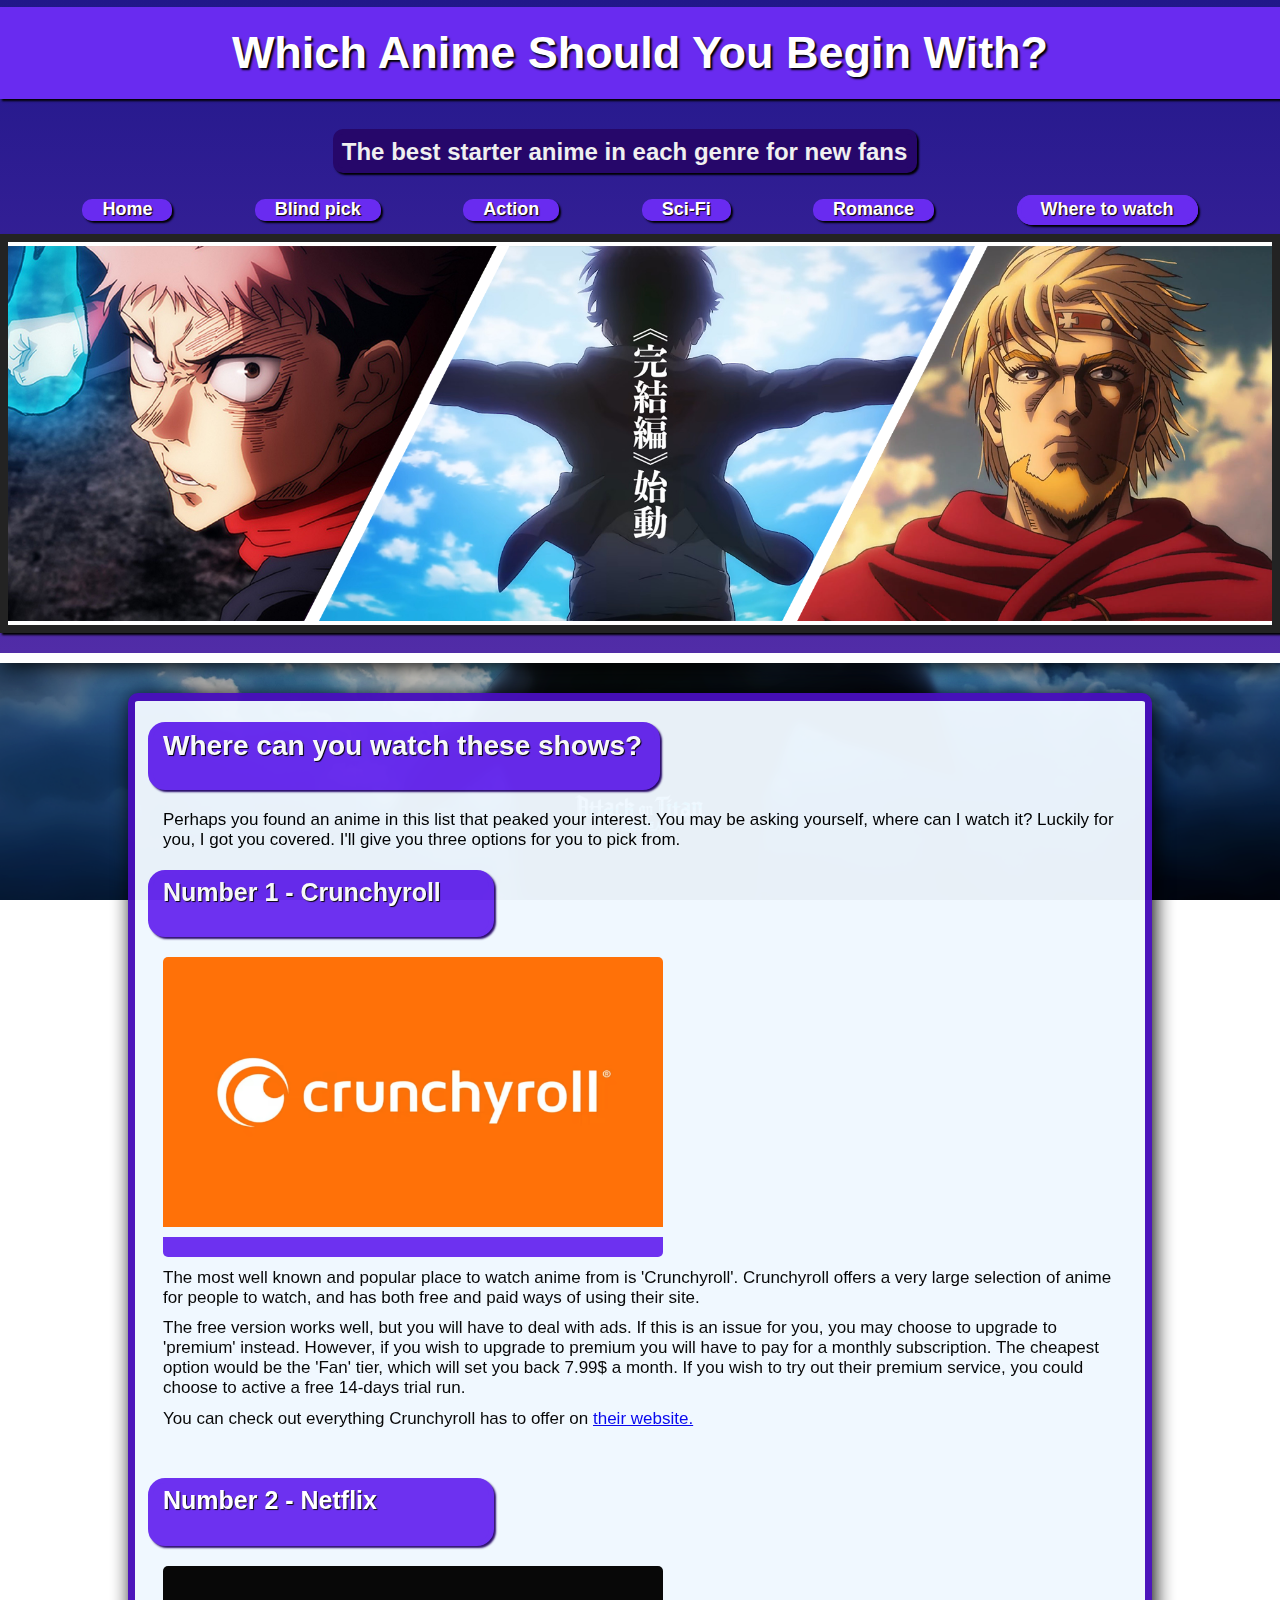
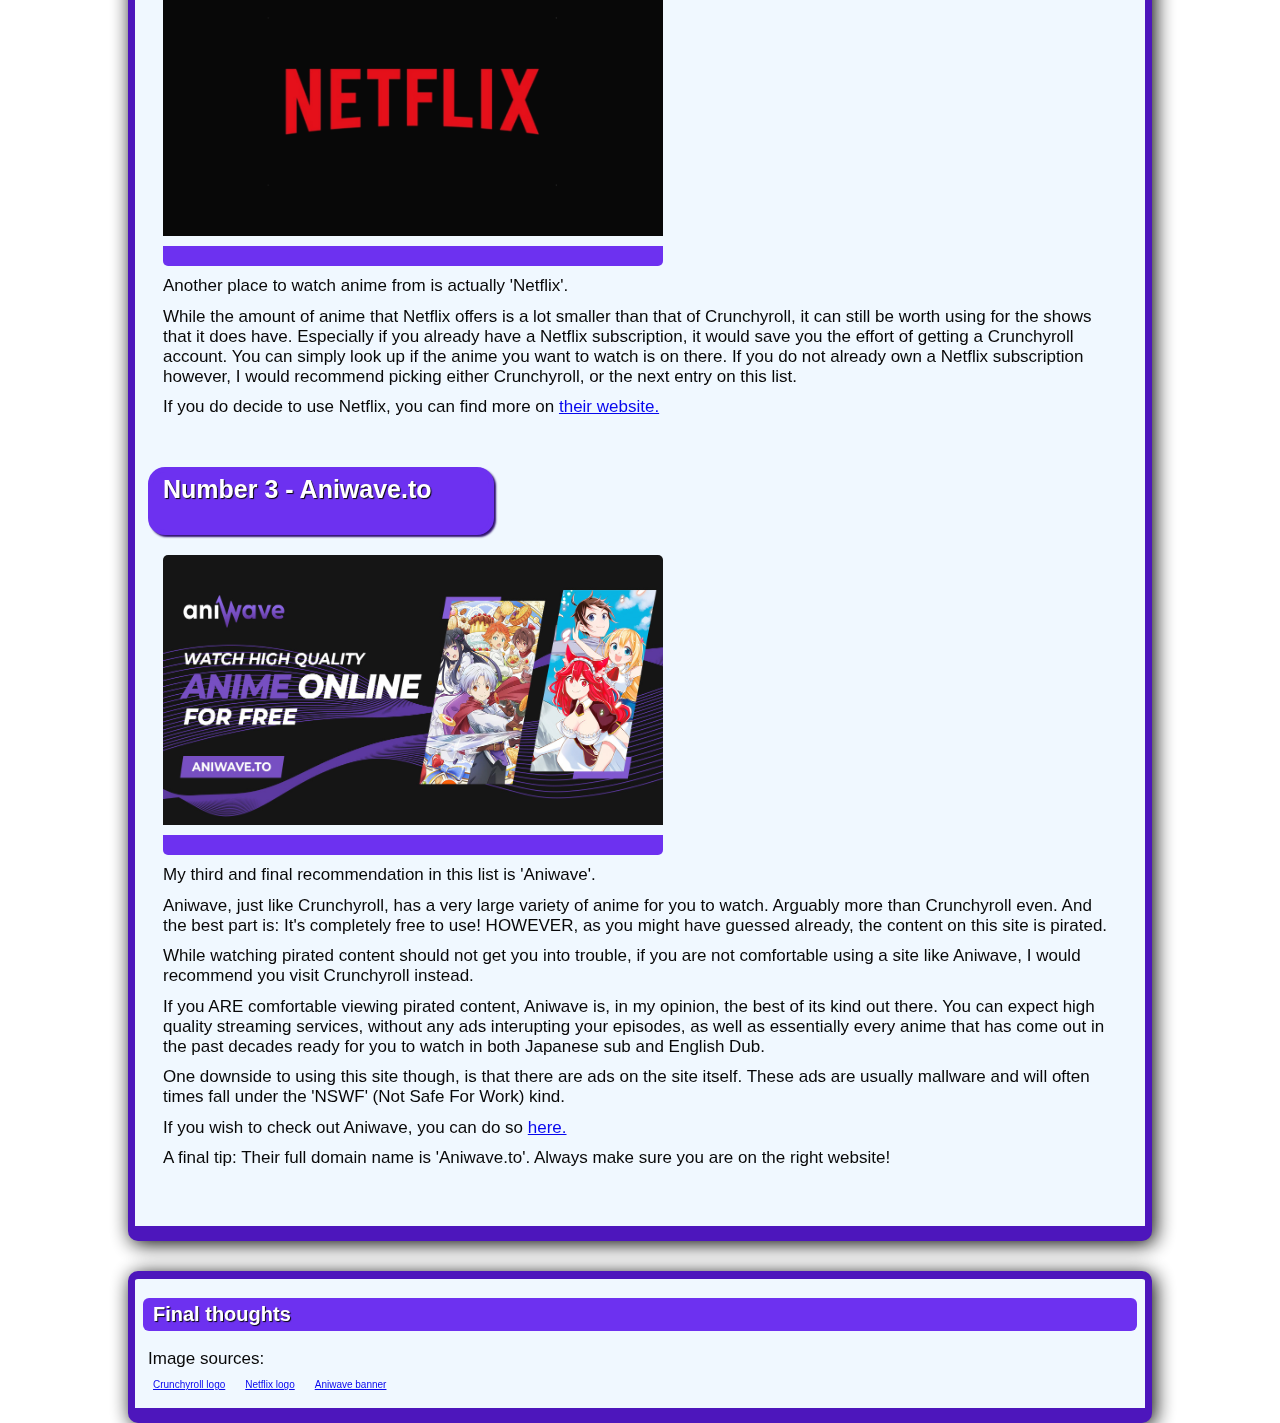
<file: where_to_watch.html>
<!DOCTYPE html>
<html lang="en">
<head>
    <meta charset="UTF-8">
    <meta name="viewport" content="width=device-width, initial-scale=1.0">
    <title>Where to watch</title>
    <link rel="stylesheet" href="style.css">
</head>
<body>
    <!--Header-->
    <header>
        <h1>Which Anime Should You Begin With?</h1>
        <h2>The best starter anime in each genre for new fans</h2>
        <nav>
            <ul>
                <li><a href="index.html">Home</a></li>
                <li><a href="blind_pick.html">Blind pick</a></li>
                <li><a href="action.html">Action</a></li>
                <li><a href="scifi.html">Sci-Fi</a></li>
                <li><a href="romance.html">Romance</a></li>
                <li><a class="current" href="where_to_watch.html">Where to watch</a></li>
            </ul>
        </nav>
        <div class="banner">
            <img src="images/bannerr.png" alt="banner showing 3 anime that will appear in the list, jujutsu kaisen, attack on titan, and vinland saga">
        </div>
    </header>
    <main>
        <section class="marginbot5">
            <h3 class="wheretowatch">Where can you watch these shows?</h3>
               <p>Perhaps you found an anime in this list that peaked your interest. You may be asking yourself, where can I watch it?
                Luckily for you, I got you covered. I'll give you three options for you to pick from.
               </p>
                  <h3 class="crunchyroll">Number 1 - Crunchyroll</h3>
                  <div class="wrapper">
                    <div class="afbeelding">
                      <img src="images/crunchyroll1.png" alt="crunchyroll logo banner">
                        <div class="content">
                            <h4>Crunchyroll</h4>
                            <p><a href="https://www.crunchyroll.com/">www.crunchyroll.com</a></p>
                        </div>
                    </div>
                   </div>
                         <p>The most well known and popular place to watch anime from is 'Crunchyroll'. 
                          Crunchyroll offers a very large selection of anime for people to watch, and has both free and paid ways of using their site.</p>
                         <p>The free version works well, but you will have to deal with ads. If this is an issue for you, you may choose to upgrade to 'premium' instead.
                          However, if you wish to upgrade to premium you will have to pay for a monthly subscription. The cheapest option would be the 'Fan' tier, which will set you back 7.99$ a month.
                          If you wish to try out their premium service, you could choose to active a free 14-days trial run.
                        </p>
                         <p>You can check out everything Crunchyroll has to offer on <a href="https://www.crunchyroll.com/">their website.</a></p>
        </section>
        <section class="marginbot5">
                  <h3 class="netflix">Number 2 - Netflix</h3>
                  <div class="wrapper">
                    <div class="afbeelding">
                      <img src="images/nflix.png" alt="netflix logo banner">
                      <div class="content">
                        <h4 class="netflix4">Netflix</h4>
                        <p><a href="https://www.netflix.com/nl/">www.netflix.com</a></p>
                    </div>
                </div>
               </div>
                         <p>Another place to watch anime from is actually 'Netflix'.</p>
                         <p>While the amount of anime that Netflix offers is a lot smaller than that of Crunchyroll,
                           it can still be worth using for the shows that it does have. Especially if you already have a Netflix subscription, it would save you the effort of getting a Crunchyroll account.
                           You can simply look up if the anime you want to watch is on there.
                           If you do not already own a Netflix subscription however, I would recommend picking either Crunchyroll, or the next entry on this list.</p>
                         <p>If you do decide to use Netflix, you can find more on <a href="https://www.netflix.com/nl/">their website.</a></p>
        </section>
        <section class="marginbot5">
                  <h3 class="aniwave">Number 3 - Aniwave.to</h3>
                  <div class="wrapper">
                    <div class="afbeelding">
                      <img src="images/aniwave.jpg" alt="aniwave logo banner">
                      <div class="content">
                        <h4 class="aniwave4">Aniwave</h4>
                        <p><a href="https://aniwave.to/">www.aniwave.to</a></p>
                    </div>
                </div>
               </div>
                         <p>My third and final recommendation in this list is 'Aniwave'.</p>
                         <p>Aniwave, just like Crunchyroll, has a very large variety of anime for you to watch. Arguably more than Crunchyroll even.
                           And the best part is: It's completely free to use!
                           HOWEVER, as you might have guessed already, the content on this site is pirated.</p>
                         <p>While watching pirated content should not get you into trouble, if you are not comfortable using a site like Aniwave,
                           I would recommend you visit Crunchyroll instead.</p>
                         <p>If you ARE comfortable viewing pirated content, Aniwave is, in my opinion, the best of its kind out there.
                           You can expect high quality streaming services, without any ads interupting your episodes, as well as essentially every anime that has come out in the past decades ready for you to watch in both Japanese sub and English Dub.</p>
                         <p>One downside to using this site though, is that there are ads on the site itself. These ads are usually mallware and will often times fall under the 'NSWF' (Not Safe For Work) kind. 
                         </p>
                         <p>If you wish to check out Aniwave, you can do so <a href="https://aniwave.to/">here.</a></p>
                         <p>A final tip: Their full domain name is 'Aniwave.to'. Always make sure you are on the right website!</p>
        </section>
    </main>
    <!--Footer-->
    <footer>
        <h4 class="final">Final thoughts</h4>
        <div class="bronnen">
            <p>Image sources:</p>
            <ul class="sources">
                <li><a href="https://www.nintendo.com/us/store/products/crunchyroll-switch/">Crunchyroll logo</a></li>
                <li><a href="https://www.pcmag.com/reviews/netflix">Netflix logo</a></li>
                <li><a href="https://aniwave.to/">Aniwave banner</a></li>
            </ul>
        </div>
    </footer>
</body>
</html>
</file>
<file: style.css>
/*Main stuff*/
/*Main stuff*/
/*Main stuff*/

* {
    margin: 0;
    padding: 0;
    box-sizing: border-box;
}
body {
    font-family: Arial, Helvetica, sans-serif;
    background-repeat: no-repeat;
    background-image: url("images/wallpaper2.png");
    background-size: cover;
    background-attachment: fixed;
    background-position: center;
}
  p {
    font-family: Arial, Helvetica, sans-serif;
    font-size: 18px;
    margin-bottom: 10px;
    margin-left: 20px;
    margin-right: 20px;
  }

.kopje1,p {
    font-size: 17px;
}
header {
    background-image: linear-gradient(rgb(33, 23, 138),rgb(81, 44, 167));
    background-repeat: no-repeat;
    padding-bottom: 20px;
    padding-top: 7px;
    border-bottom: solid rgb(255, 255, 255) 10px;
    box-shadow: black 3px 3px 20px;
}
.banner {
    margin-top: 14px;
    padding-top: 4px;
    background-color: white;
    border: 8px solid rgb(35, 35, 35);
    box-shadow: black 2px 2px 2px;
}
.banner img {
    max-width: 100%;
    height: auto;
}
main,footer {
    width: 80%;
    margin: 0 auto;
    padding-left: 8px;
    padding-bottom: 8px;
    padding-right: 8px;
    padding-top: 1px;
    margin-top: 8mm;
    background-color: aliceblue;
    opacity: 97%;
    border: solid rgb(72, 15, 186) 7px;
    border-bottom: solid rgb(72, 15, 186) 15px;
    border-top: solid rgb(72, 15, 186) 8px;
    border-radius: 10px;
    box-shadow: black 3px 3px 20px;
}
.final {
    text-shadow: 1px 1px 1px black;
    background-color: rgb(105, 43, 240);
    border-radius: 6px;
    color:rgb(255, 255, 255); 
    padding-left: 10px;
    padding-top: 5px;
    padding-bottom: 5px;
    font-size: 20px;
    margin-top: 2vh;
}
footer p {
    margin-top: 2vh;
    margin-left: 5px;
}
div ul, li h4 {
    text-decoration: none;
    list-style-type: none;
    margin-bottom: 10px;
    margin-left: 10px;
}
.kopje1 h4 {
    background-color: rgb(105, 43, 240);
    color: white;
    margin-right: 1.5vw;
    padding-left: 5px;
    padding-bottom: 2px;
    padding-top: 2px;
}

/*Einde main stuff*/

/*Nav bar*/
/*Nav bar*/
/*Nav bar*/

.current{
    border: solid 4px rgb(105, 43, 240);
    border-radius: 20px;
}
nav ul {
    list-style-type: none;
    margin: 0;
    padding: 0;
    display: flex;
    justify-content: space-evenly;
}
nav ul li {
    transition: all 0.2s;
}
nav ul li:hover {
    transform:scale(1.2)
}
nav ul li{
    display: inline;
}
nav a {
    text-decoration: none;
    font-family: 'Segoe UI', Tahoma, Geneva, Verdana, sans-serif;
    font-size: 18px;
    font-weight: bold;
    background-color: rgb(105, 43, 240);
    border-radius: 10px;
    color: rgb(255, 255, 255);
    padding: 0 20px;
    text-shadow: 1px 1px 1px black;
    padding-bottom: 2px;
    box-shadow: black 2px 2px 2px;
}

/*Einde nav bar*/

/*Images*/
/*Images*/
/*Images*/

.imgvinland {
    float:right;
    display: flex;
    justify-content: flex-end;
    align-items: flex-end;
    margin: 10px;
}
.imgjjk {
    float: right;
}
section img {
    width: 500px;
    height: 300px;
    margin: 20px;
    padding-bottom: 10px;
    border-bottom: 20px solid rgb(105, 43, 240);
    border-radius: 5px;
}
.imgaot {
    display:block;
    margin-left: 19vw;
}
.todogif {
    height: 300px;
    width: auto;
    float: right;
    margin-top: 18vh;
    margin-right: 1em;
    margin-left: 1em;
    border-radius: 5px;
    border-left: solid rgb(105, 43, 240) 10px;
    padding-left: 10px;
}
.ptodo {
    margin-left: 57vw;
    font-family: Georgia, 'Times New Roman', Times, serif;
    text-decoration: underline;
}
.ptodo, .ptodo:hover, .ptodo:active, .ptodo:visited { 
    color: rgb(21, 21, 21); 
   }
.ptodo2 {
    margin-left: 57vw;
}
/*Einde images*/

/*P en text*/
/*P en text*/
/*P en text*/

.titan {
    text-align: center;
}
.titanbox {
    border-left: solid rgb(105, 43, 240) 5px;
    border-right: solid rgb(105, 43, 240) 5px;
    margin-left: 20%;
    margin-right: 20%;
}
.blindp {
    margin-left: 12vw;
    margin-right: 12vw;
}
.warningvinland {
    margin-top: 5vh;
}
 .marginbot5 {
    margin-bottom: 5%;
}
.section2 {
    margin-top: 10%;
    margin-bottom: 5%;
}

/*headings en boxes*/
/*headings en boxes*/
/*headings en boxes*/

h1 {
    text-shadow: 2px 2px 2px black;
    color:rgb(255, 255, 255);
    font-size: 45px;
    border: 5px solid rgb(105, 43, 240);
    background-color: rgb(105, 43, 240);
    text-align: center;
    padding: 2px;
    padding-top: 15px;
    padding-bottom: 15px;
    margin-bottom: 30px;
    box-shadow: black 2px 2px 2px;
}
h2 {
    color:rgb(240, 240, 240);
    background-color: rgb(38, 7, 106);
    width: 584px;
    height: 40px;
    padding: 4px;
    border: 5px solid rgb(38, 7, 106);
    margin-left: 26%;
    margin-bottom: 2%;
    border-radius: 10px;
    margin-top: 0.5em;
    padding-bottom: 30px;
    box-shadow: black 2px 2px 2px;
}
h3 {
    text-shadow: 1px 1px 1px black;
    background-color: rgb(105, 43, 240);
    width: 50vw;
    height: 12vh;
    padding: 5px;
    border: 5px solid rgb(105, 43, 240);
    margin: 20px;
    margin-left: 5px;
    border-radius: 17px;
    padding-top: 3px;
    padding-bottom: 2px;
    padding-left: 10px;
    color:rgb(255, 255, 255);
    font-size: 25px;
    box-shadow: rgb(38, 7, 106) 2px 2px 2px;
}
.expect {
    text-shadow: 1px 1px 1px black;
    background-color: rgb(105, 43, 240);
    width: 23vw;
    height: 8vh;
    padding: 5px;
    border: 5px solid rgb(105, 43, 240);
    margin: 20px;
    margin-left: 5px;
    border-radius: 17px;
    padding-top: 3px;
    padding-bottom: 2px;
    padding-left: 10px;
    color:rgb(255, 255, 255);
    font-size: 25px;
}
.blindpick {
    text-shadow: 1px 1px 1px black;
    background-color: rgb(105, 43, 240);
    height: 7.5vh;
    padding: 5px;
    margin-left: 13vw;
    border-radius: 17px;
    padding-top: 3px;
    padding-bottom: 2px;
    padding-left: 10px;
    color:rgb(255, 255, 255);
    font-size: 25px;
    text-align: center;
    align-content: center;
} 
.aot {
    text-shadow: 1px 1px 1px black;
    background-color: rgb(105, 43, 240);
    height: 7.5vh;
    padding: 5px;
    border: 5px solid rgb(105, 43, 240);
    margin-left: 13vw;
    border-radius: 17px;
    padding-top: 3px;
    padding-bottom: 2px;
    padding-left: 10px;
    color:rgb(255, 255, 255);
    font-size: 25px;
    text-align: center;
    align-content: center;
}
.blindpick {
    font-size: 28px;
}
.vinland {
    text-shadow: 1px 1px 1px black;
    background-color: rgb(105, 43, 240);
    width: 34vw;
    height: 7.5vh;
    padding: 5px;
    border: 5px solid rgb(105, 43, 240);
    margin: 20px;
    margin-left: 5px;
    border-radius: 17px;
    padding-top: 3px;
    padding-bottom: 2px;
    padding-left: 10px;
    color:rgb(255, 255, 255);
    font-size: 25px;
}
.action {
    text-shadow: 1px 1px 1px black;
    background-color: rgb(105, 43, 240);
    width: 40vw;
    height: 7.5vh;
    padding: 5px;
    border: 5px solid rgb(105, 43, 240);
    margin: 20px;
    margin-left: 5px;
    border-radius: 17px;
    padding-top: 3px;
    padding-bottom: 2px;
    padding-left: 10px;
    color:rgb(255, 255, 255);
    font-size: 28px;
}
.jjk, .yourname, .crunchyroll, .netflix, .aniwave {
    text-shadow: 1px 1px 1px black;
    background-color: rgb(105, 43, 240);
    width: 27vw;
    height: 7.5vh;
    padding: 5px;
    border: 5px solid rgb(105, 43, 240);
    margin: 20px;
    margin-left: 5px;
    border-radius: 17px;
    padding-top: 3px;
    padding-bottom: 2px;
    padding-left: 10px;
    color:rgb(255, 255, 255);
    font-size: 25px;
}
.demonslayer {
    text-shadow: 1px 1px 1px black;
    background-color: rgb(105, 43, 240);
    width: 35vw;
    height: 7.5vh;
    padding: 5px;
    border: 5px solid rgb(105, 43, 240);
    margin: 20px;
    margin-left: 5px;
    border-radius: 17px;
    padding-top: 3px;
    padding-bottom: 2px;
    padding-left: 10px;
    color:rgb(255, 255, 255);
    font-size: 25px;
}
.scifi {
    text-shadow: 1px 1px 1px black;
    background-color: rgb(105, 43, 240);
    width: 39vw;
    height: 7.5vh;
    padding: 5px;
    border: 5px solid rgb(105, 43, 240);
    margin: 20px;
    margin-left: 5px;
    border-radius: 17px;
    padding-top: 3px;
    padding-bottom: 2px;
    padding-left: 10px;
    color:rgb(255, 255, 255);
    font-size: 28px;
}
.cyberpunk, .steinsgate {
    text-shadow: 1px 1px 1px black;
    background-color: rgb(105, 43, 240);
    width: 36vw;
    height: 7.5vh;
    padding: 5px;
    border: 5px solid rgb(105, 43, 240);
    margin: 20px;
    margin-left: 5px;
    border-radius: 17px;
    padding-top: 3px;
    padding-bottom: 2px;
    padding-left: 10px;
    color:rgb(255, 255, 255);
    font-size: 25px;
}
.romance {
    text-shadow: 1px 1px 1px black;
    background-color: rgb(105, 43, 240);
    width: 43vw;
    height: 7.5vh;
    padding: 5px;
    border: 5px solid rgb(105, 43, 240);
    margin: 20px;
    margin-left: 5px;
    border-radius: 17px;
    padding-top: 3px;
    padding-bottom: 2px;
    padding-left: 10px;
    color:rgb(255, 255, 255);
    font-size: 28px;
}
.yourlie {
    text-shadow: 1px 1px 1px black;
    background-color: rgb(105, 43, 240);
    width: 37vw;
    height: 7.5vh;
    padding: 5px;
    border: 5px solid rgb(105, 43, 240);
    margin: 20px;
    margin-left: 5px;
    border-radius: 17px;
    padding-top: 3px;
    padding-bottom: 2px;
    padding-left: 10px;
    color:rgb(255, 255, 255);
    font-size: 25px;
}
.wheretowatch {
    text-shadow: 1px 1px 1px black;
    background-color: rgb(105, 43, 240);
    width: 40vw;
    height: 7.5vh;
    padding: 5px;
    border: 5px solid rgb(105, 43, 240);
    margin: 20px;
    margin-left: 5px;
    border-radius: 17px;
    padding-top: 3px;
    padding-bottom: 2px;
    padding-left: 10px;
    color:rgb(255, 255, 255);
    font-size: 28px;
}
h4 {
    font-size: 18px;
}

/*eind headings en boxes*/
/*eind headings en boxes*/
/*eind headings en boxes*/

/*Scifi tab hover effects*/
/*Scifi tab hover effects*/
/*Scifi tab hover effects*/

.cyberpunkdiv {
    display: flex;
}
.cyberpunkdiv img {
    flex-flow: row nowrap;
    width: 250px;
    height: 180px;
    margin: 5px;
    margin-bottom: 15px;
}
.cyberpunkdiv img {
    transition: all 0.2s
}
.cyberpunkdiv img:hover {
    transform: translateY(0.5em);
}
.steinsgatediv {
    display: flex;
}
.steinsgatediv img {
    flex-flow: row nowrap;
    width: 300px;
    height: 200px;
    margin: 16px;
}
.steinsgatediv img {
    transition: all 0.2s;
}
.steinsgatediv img:hover {
    transform: scale(1.1);
}

/*Einde scifi hover effects*/

/*Flip box*/
/*Flip box*/
/*Flip box*/

/*Bron: Ryan*/
.flip_box {
    float: right;
    margin-right: 2em;
    background-color: transparent;
    width: 500px;
    height: 300px;
    perspective: 1000px;
    /* Verwijder voor geen 3D effect */
  }
  .flip_box_inner {
    position: relative;
    width: 100%;
    height: 100%;
    text-align: center;
    transition: transform 0.8s;
    transform-style: preserve-3d;
  }
  .flip_box:hover .flip_box_inner {
    transform: rotateY(180deg);
  }
  .flip_box_front,
  .flip_box_back {
    position: absolute;
    width: 100%;
    height: 100%;
    backface-visibility: hidden;
  }
  .flip_box_back {
    background-color: rgb(105, 43, 240);
    color: white;
    text-shadow: black 1px 1px;
    padding-bottom: 10px;
    border-bottom: 20px solid rgb(105, 43, 240);
    border-radius: 5px;
    transform: rotateY(180deg);
  }
   .flip_box_back h4, p {
    margin-top: 10.5px;
   }
   .yournamedescription {
    font-size: 13px;
   }
   .yournamedescription2 p {
    width: 42%;
   }

   /*Einde flip box*/

   /*Hover text wheretowatch*/
   /*Hover text wheretowatch*/
   /*Hover text wheretowatch*/

   /*Bron: https://www.youtube.com/watch?v=hr4JiDr7Aec */
   .wrapper {
    width: 100%;
   }
   .afbeelding {
    width: 500px;
    position: relative;
    margin-left: 20px;
   }
   .afbeelding img {
    width: 100%;
    display: block;
    margin: auto;
   }
   .content {
    width: 100%;
    height: 100%;
    top: 0;
    left: 0;
    position: absolute;
    background: rgba(0, 0, 0, 0.6);
    display: flex;
    justify-content: center;
    align-items: center;
    flex-direction: column;
    opacity: 0;
    transition: all 0.6s;
    border-radius: 5px;
   }
   .content:hover {
    opacity: 1;
   }
   .content h4 {
    font-size: 50px;
    color: #ffffff;
    text-shadow: black 2px 2px 2px;
    margin-bottom: 15px;
    background-color: rgb(255, 111, 0);
    border-radius: 5px;
    padding: 10px;
    padding-right: 14px;
   }
   .content .netflix4 {
    color: red;
    background-color: white;
    padding: 10px;
    padding-right: 14px;
    border-radius: 5px;
   }
   .content .aniwave4 {
    color: white;
    background-color: blueviolet;
    padding: 10px;
    padding-right: 14px;
    border-radius: 5px;
   }
   .content p {
    font-size: 30px;
    color: white;
   }
   .content a, content a:hover, content a:active, content a:visited { 
    color: white; 
   }
   .content > * {
    transform: translateY(25px);
    transition: all 0.6s;
   }
   .content:hover > * {
    transform: translateY(0px);
   }

   /*Einde hover text*/
   
  .footer {
    font-size: x-small;
  }
  .sources {
    list-style-type: none;
    display: flex;
    font-size: 10px;
    margin-left: 10px;
}
.sources li {
    margin-right: 20px;
}
</file>
